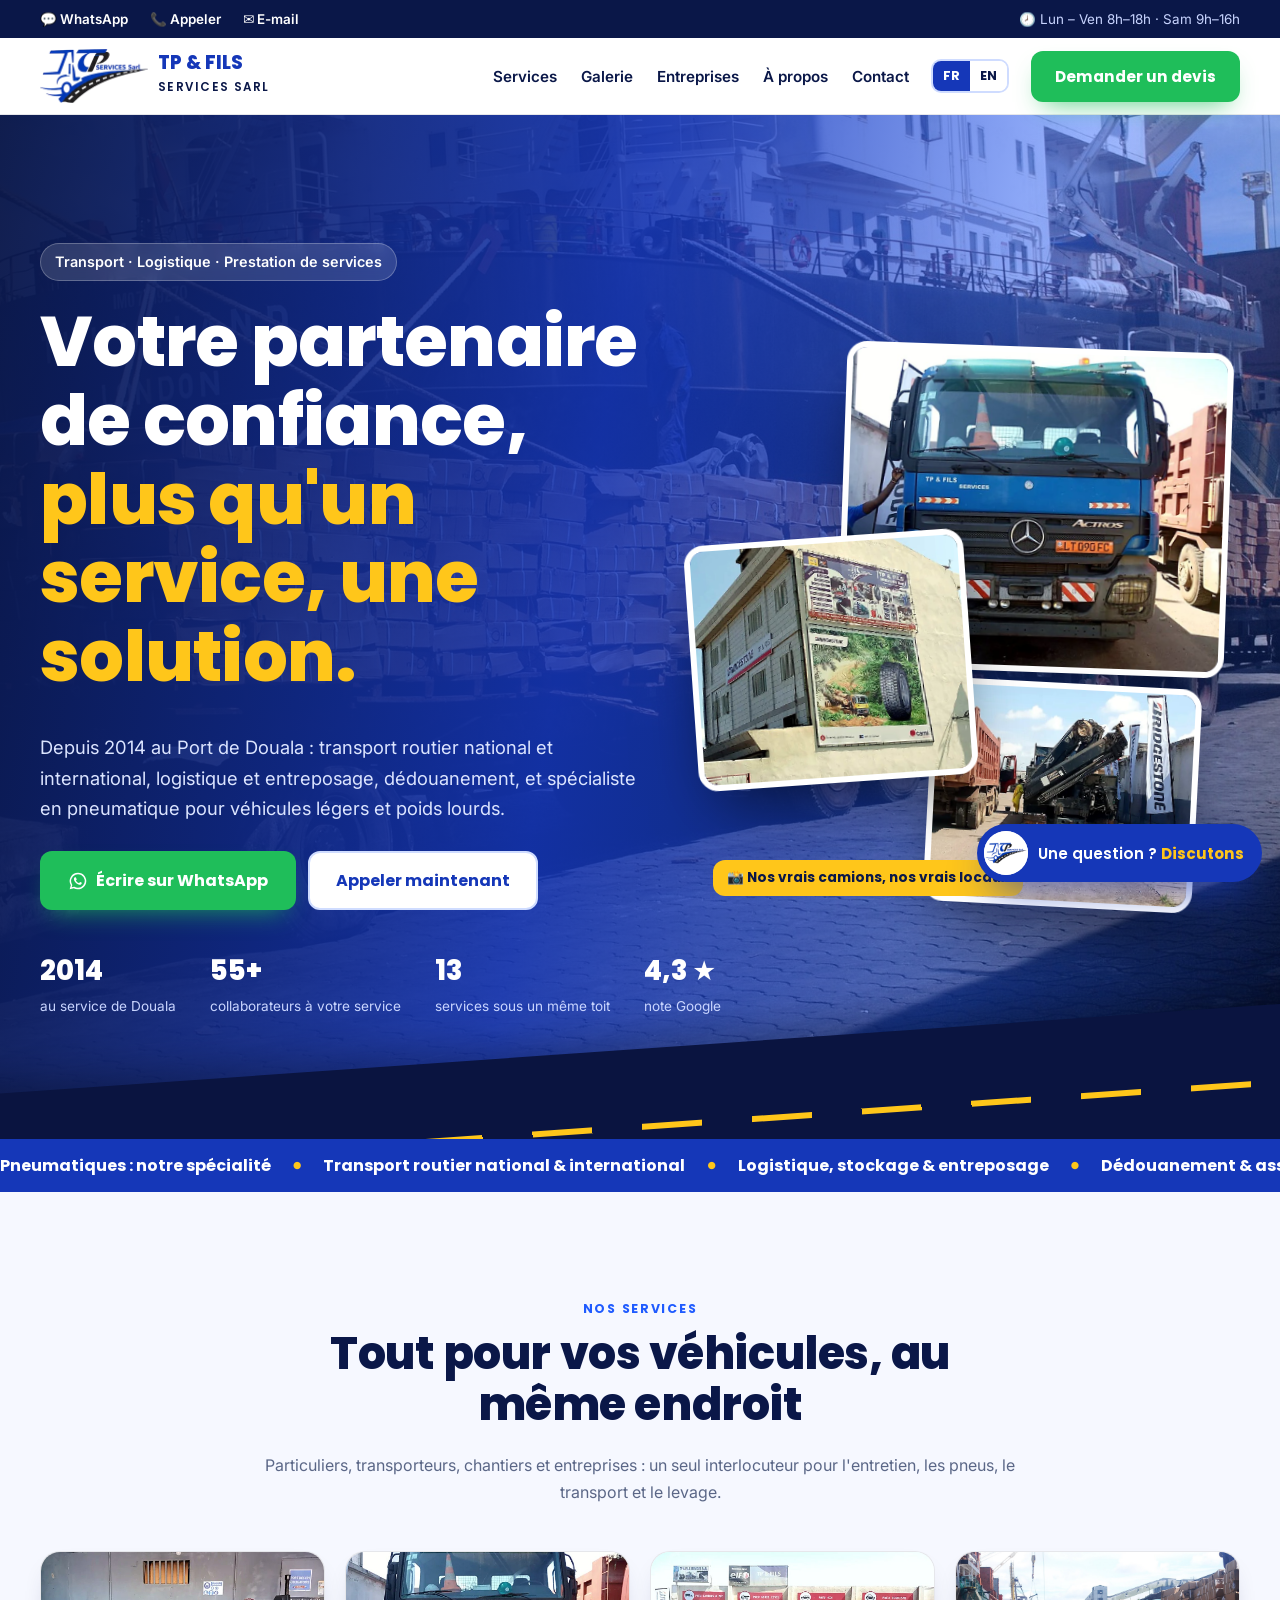
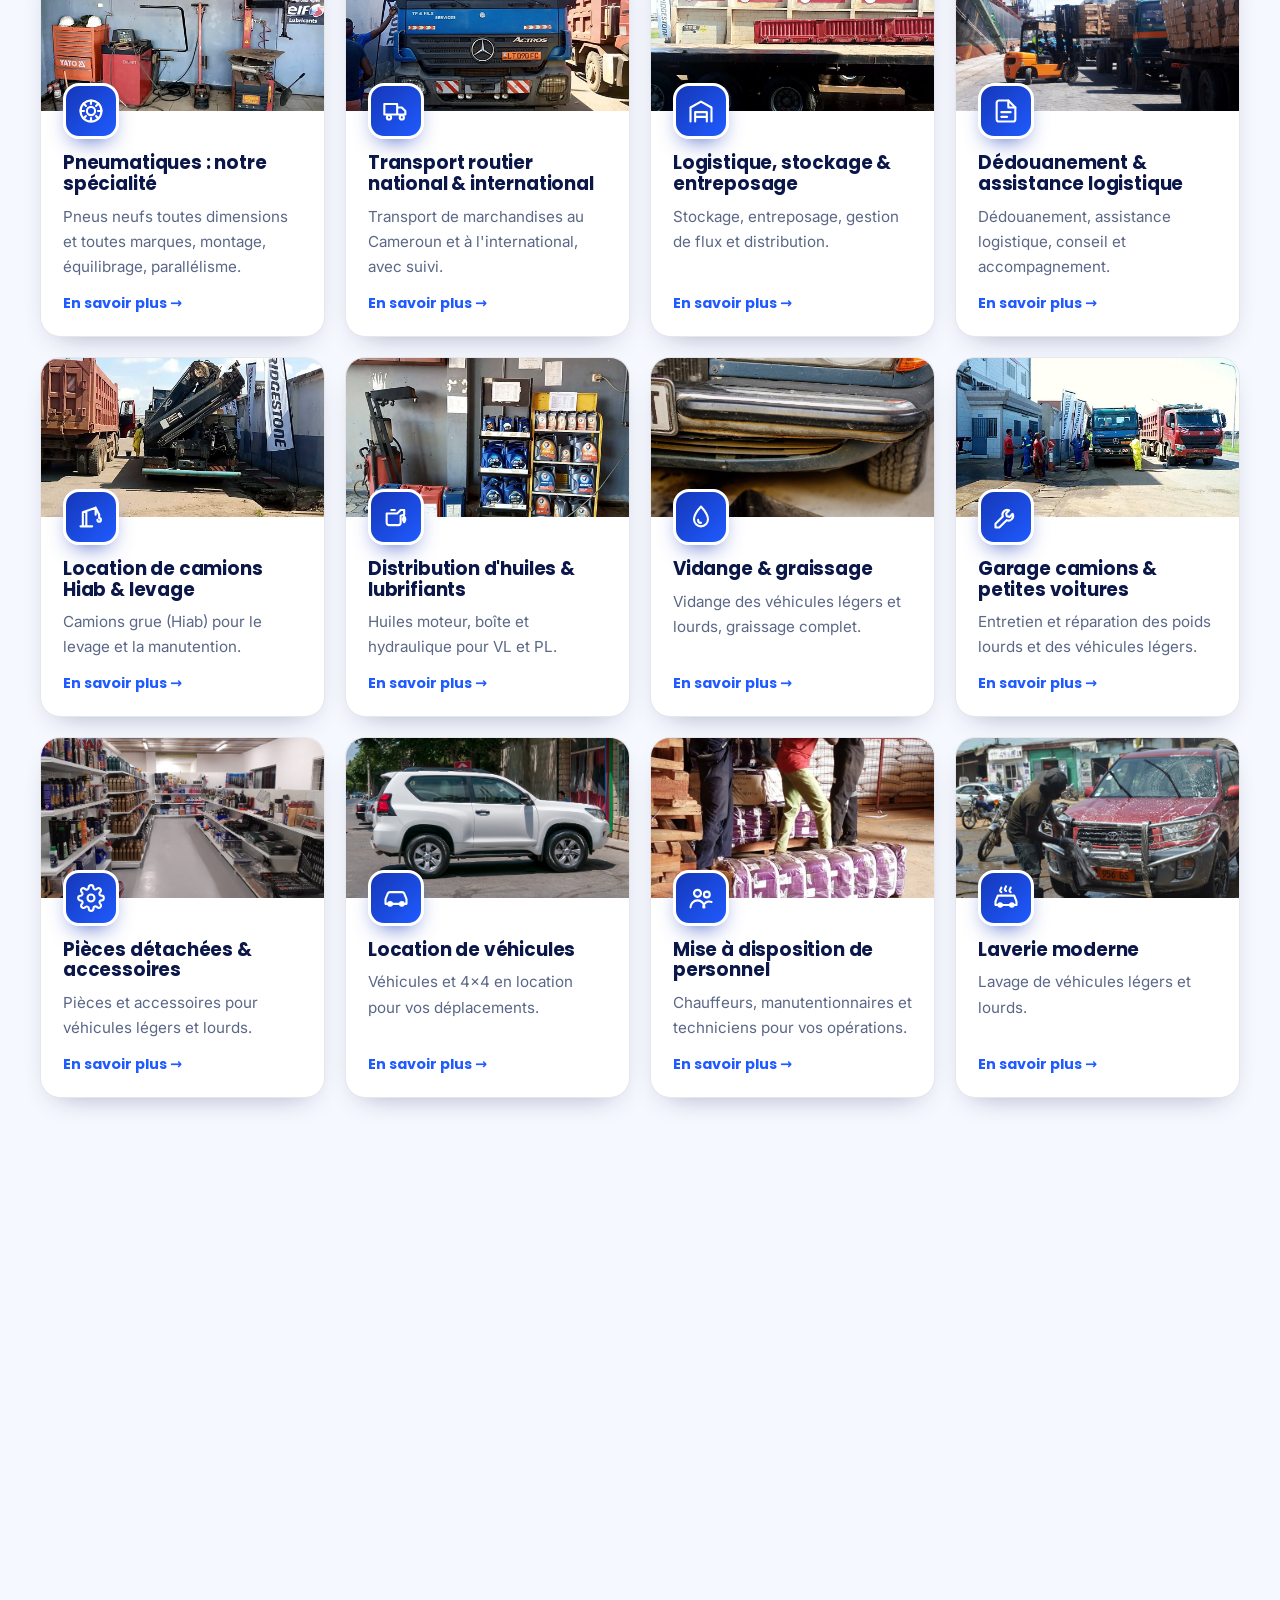
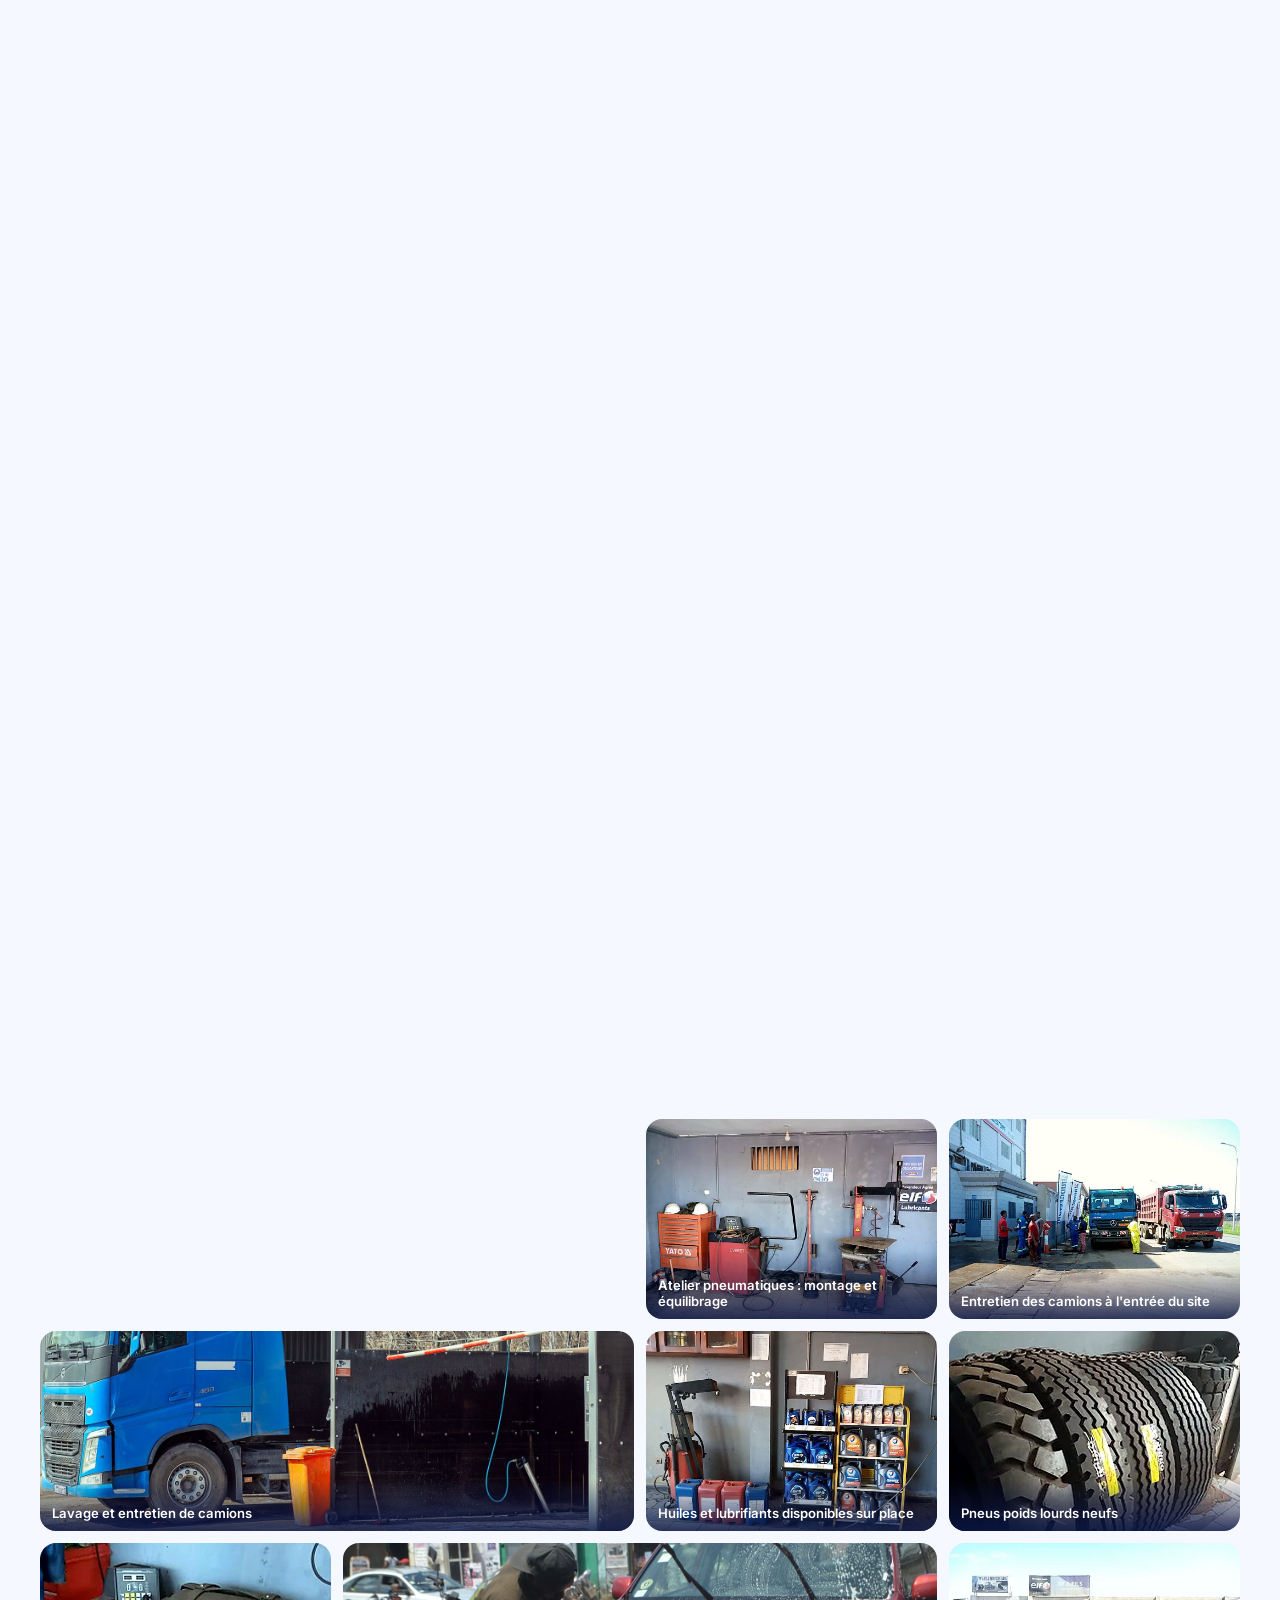
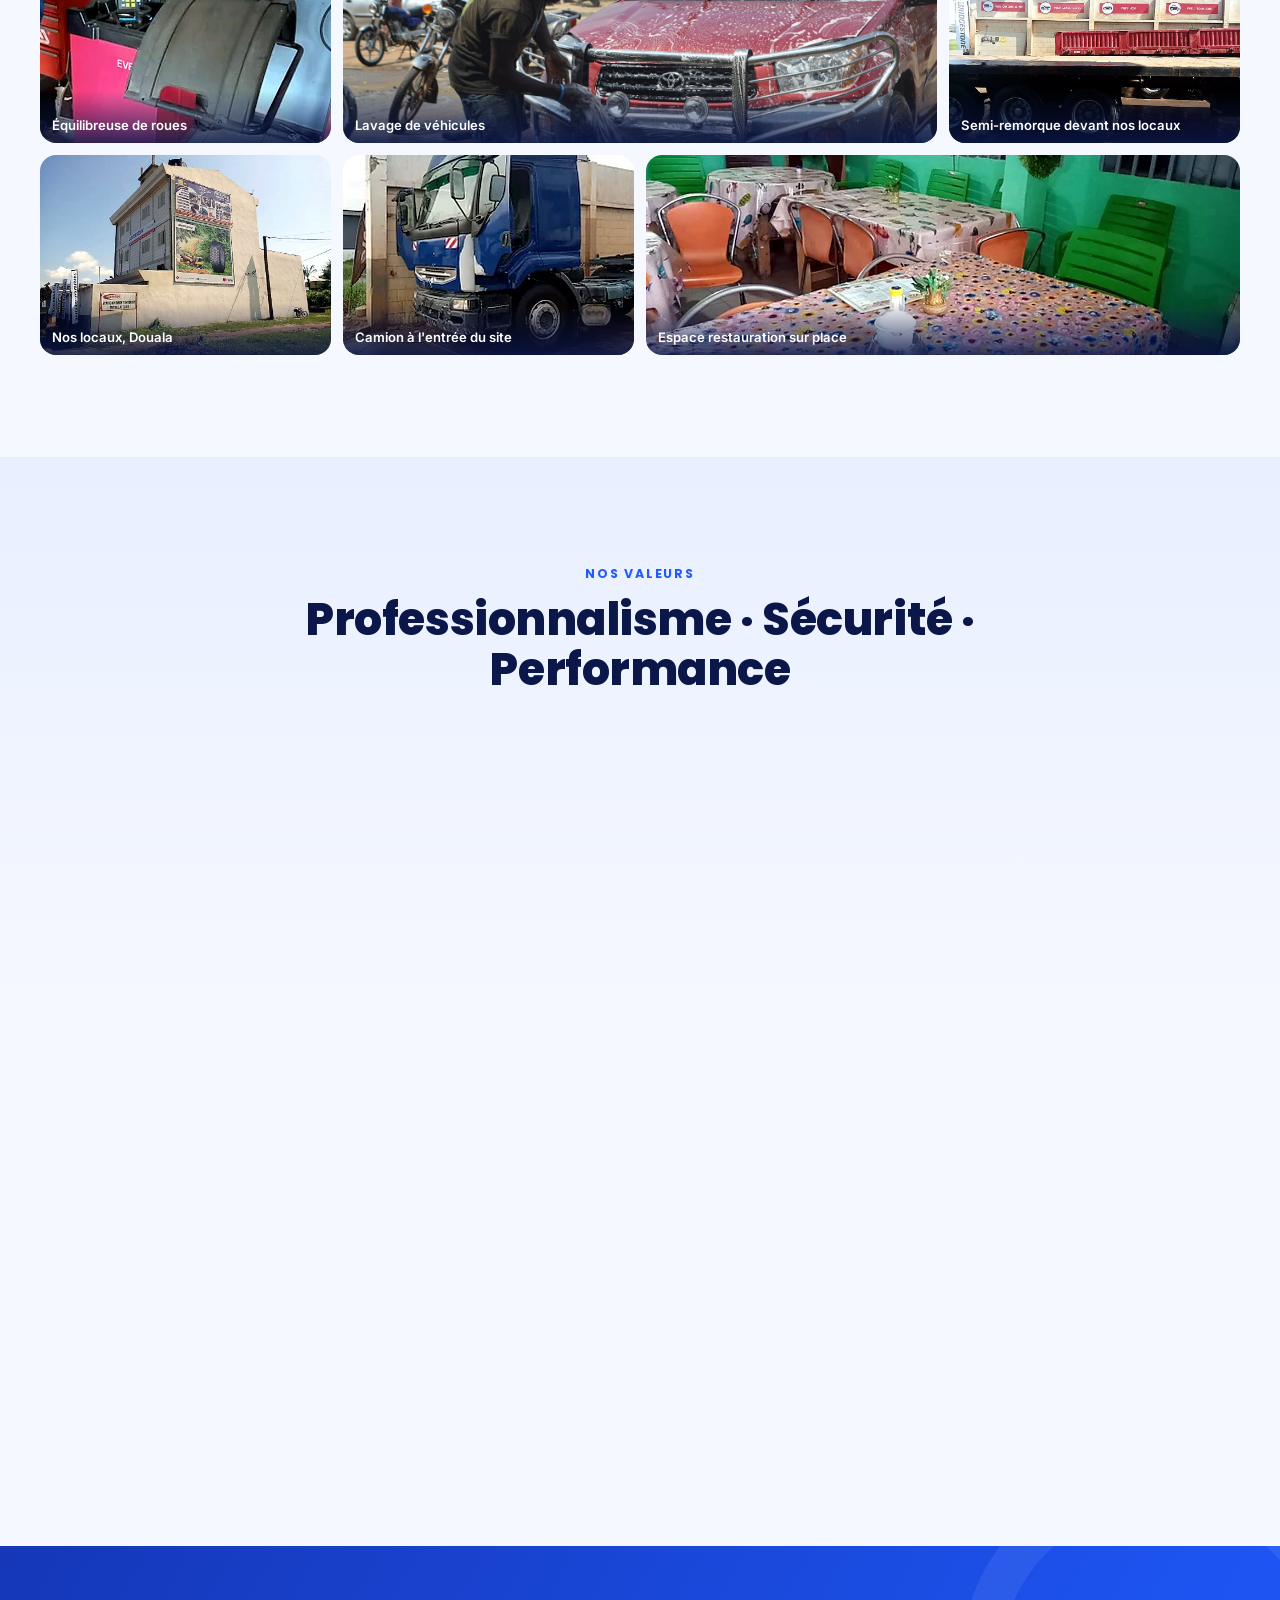
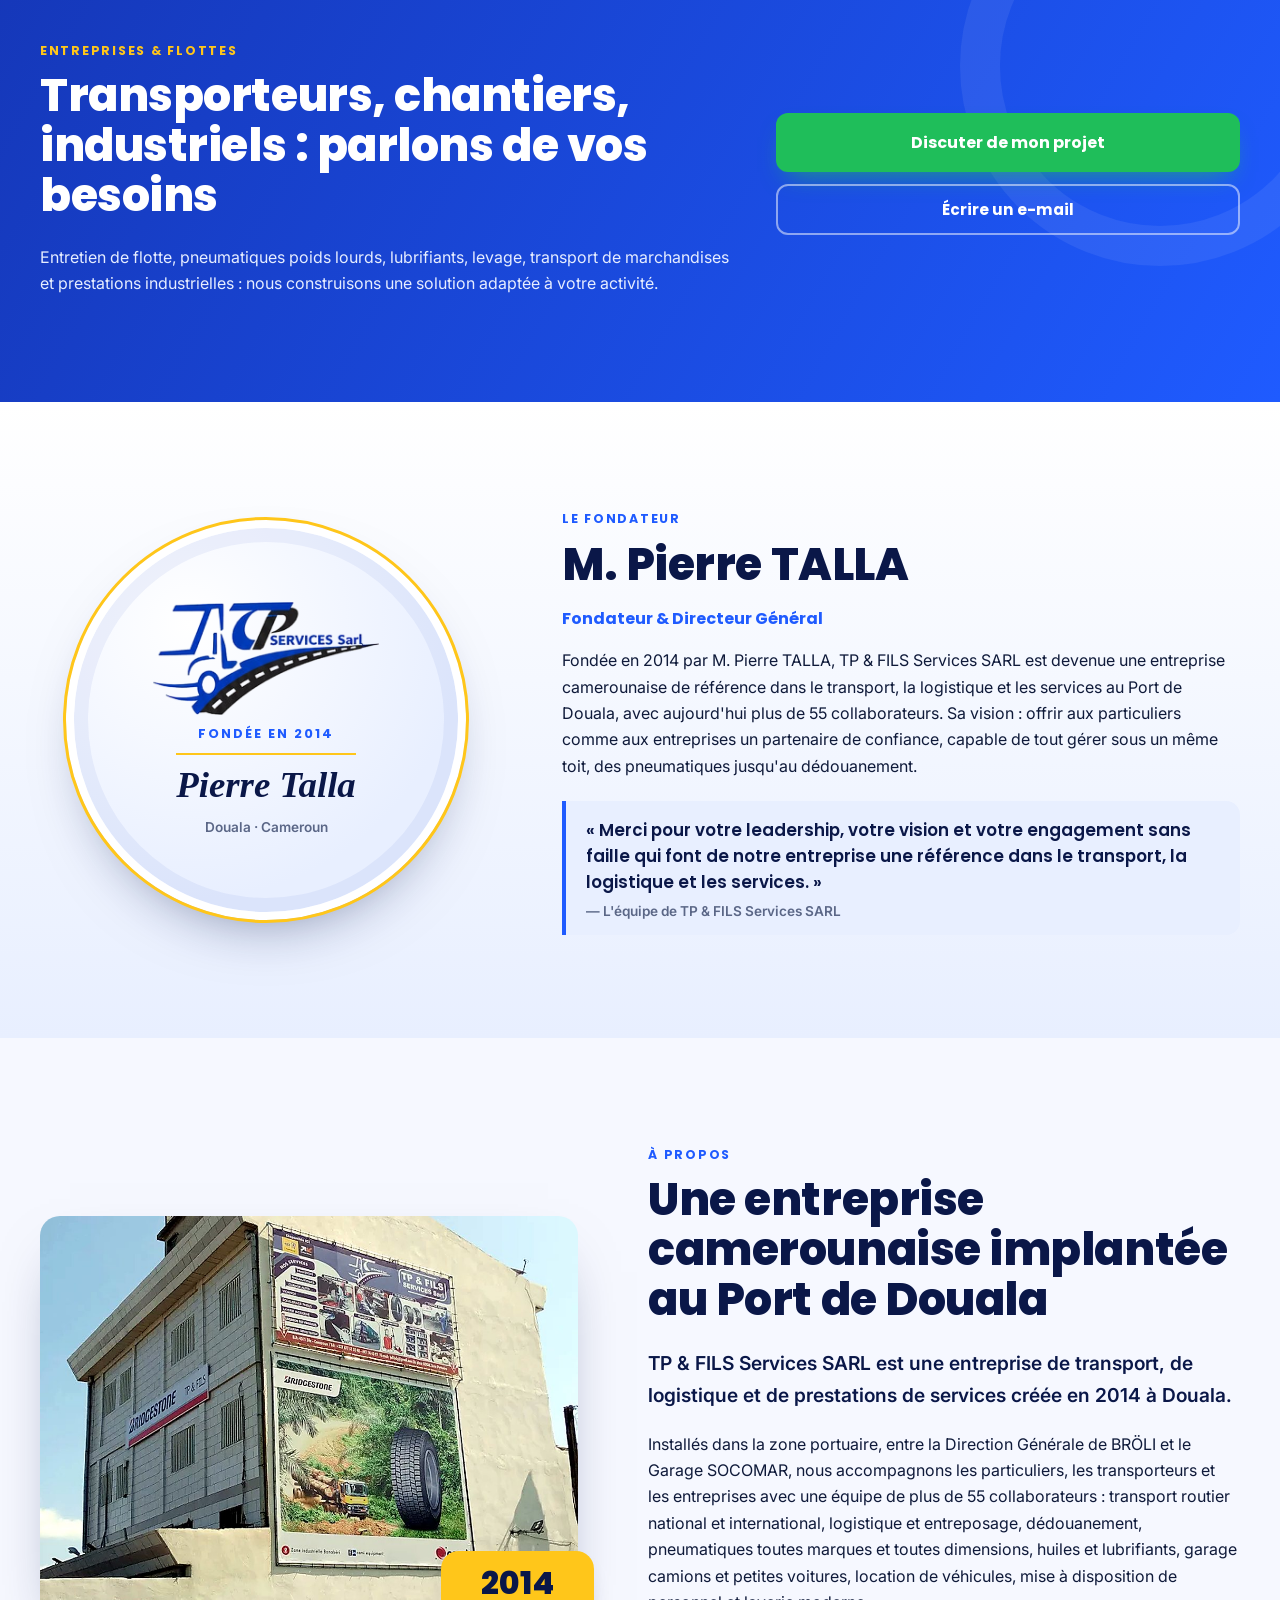
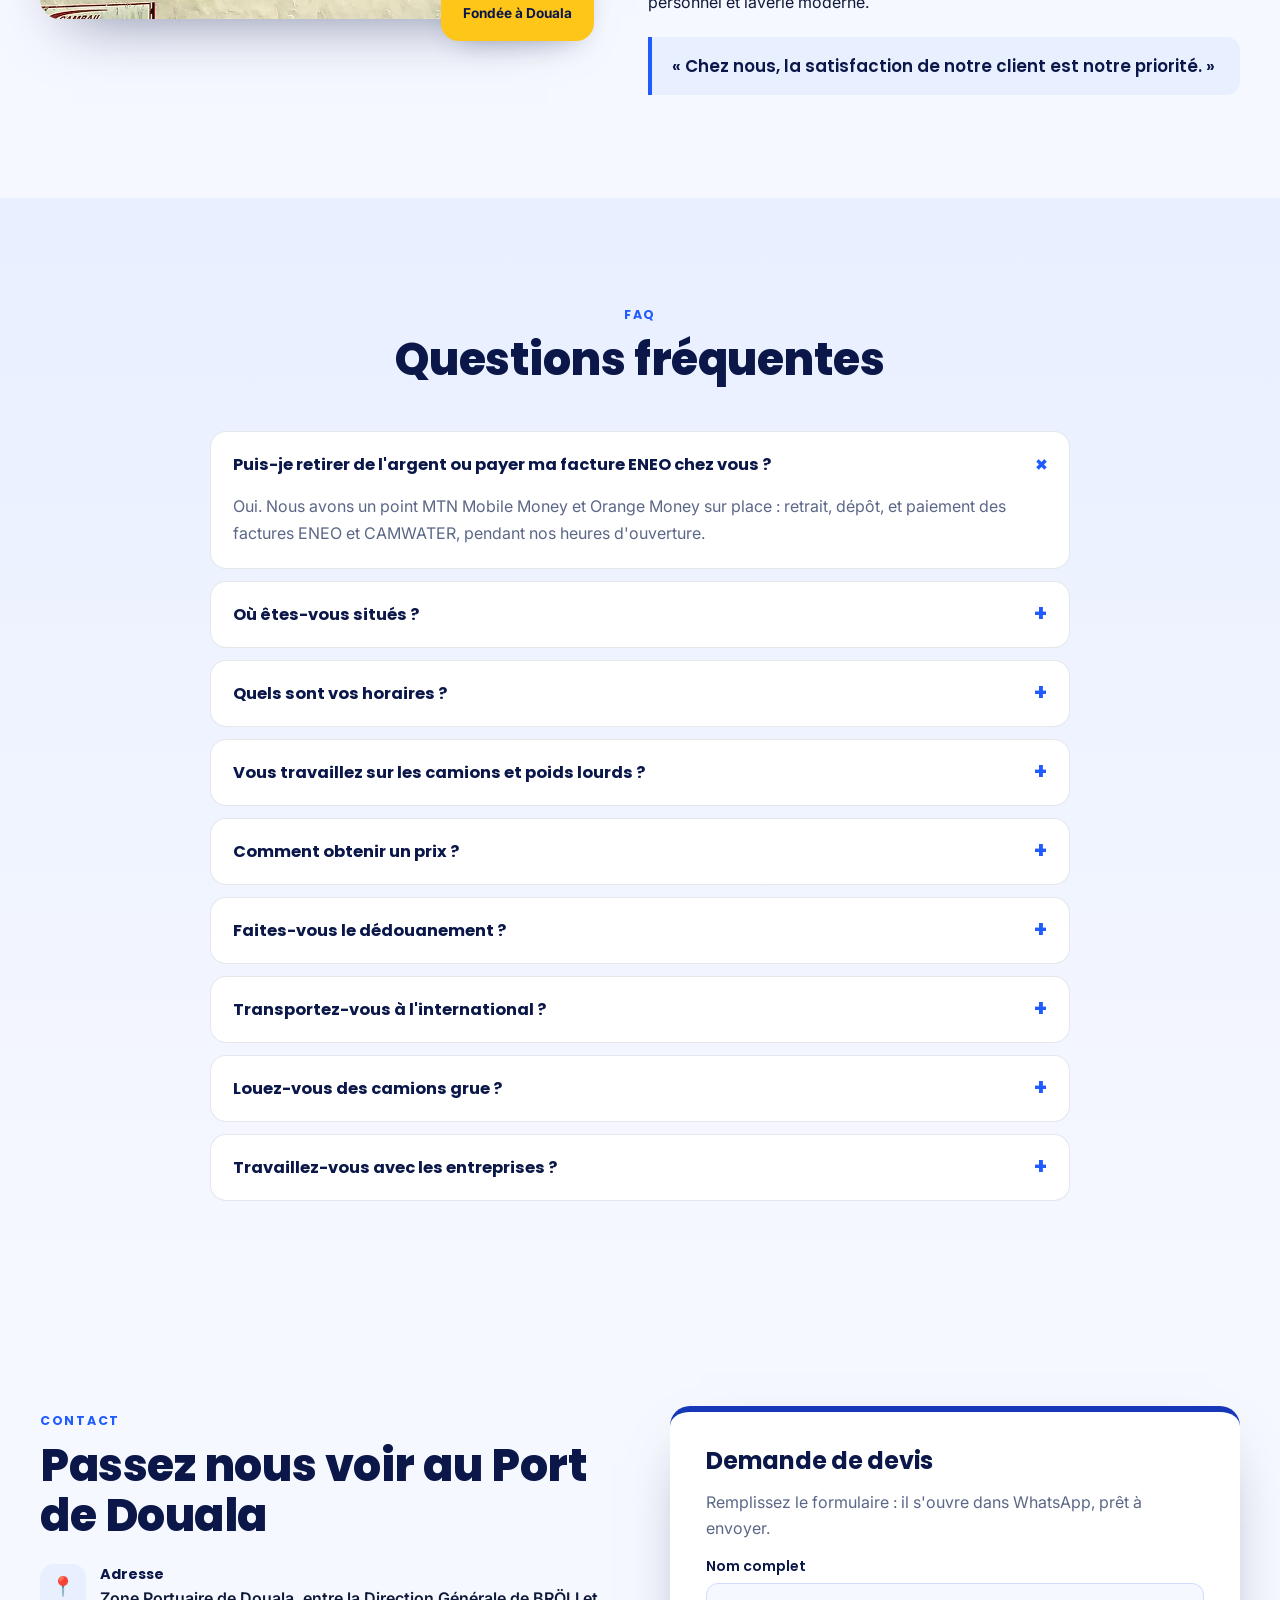
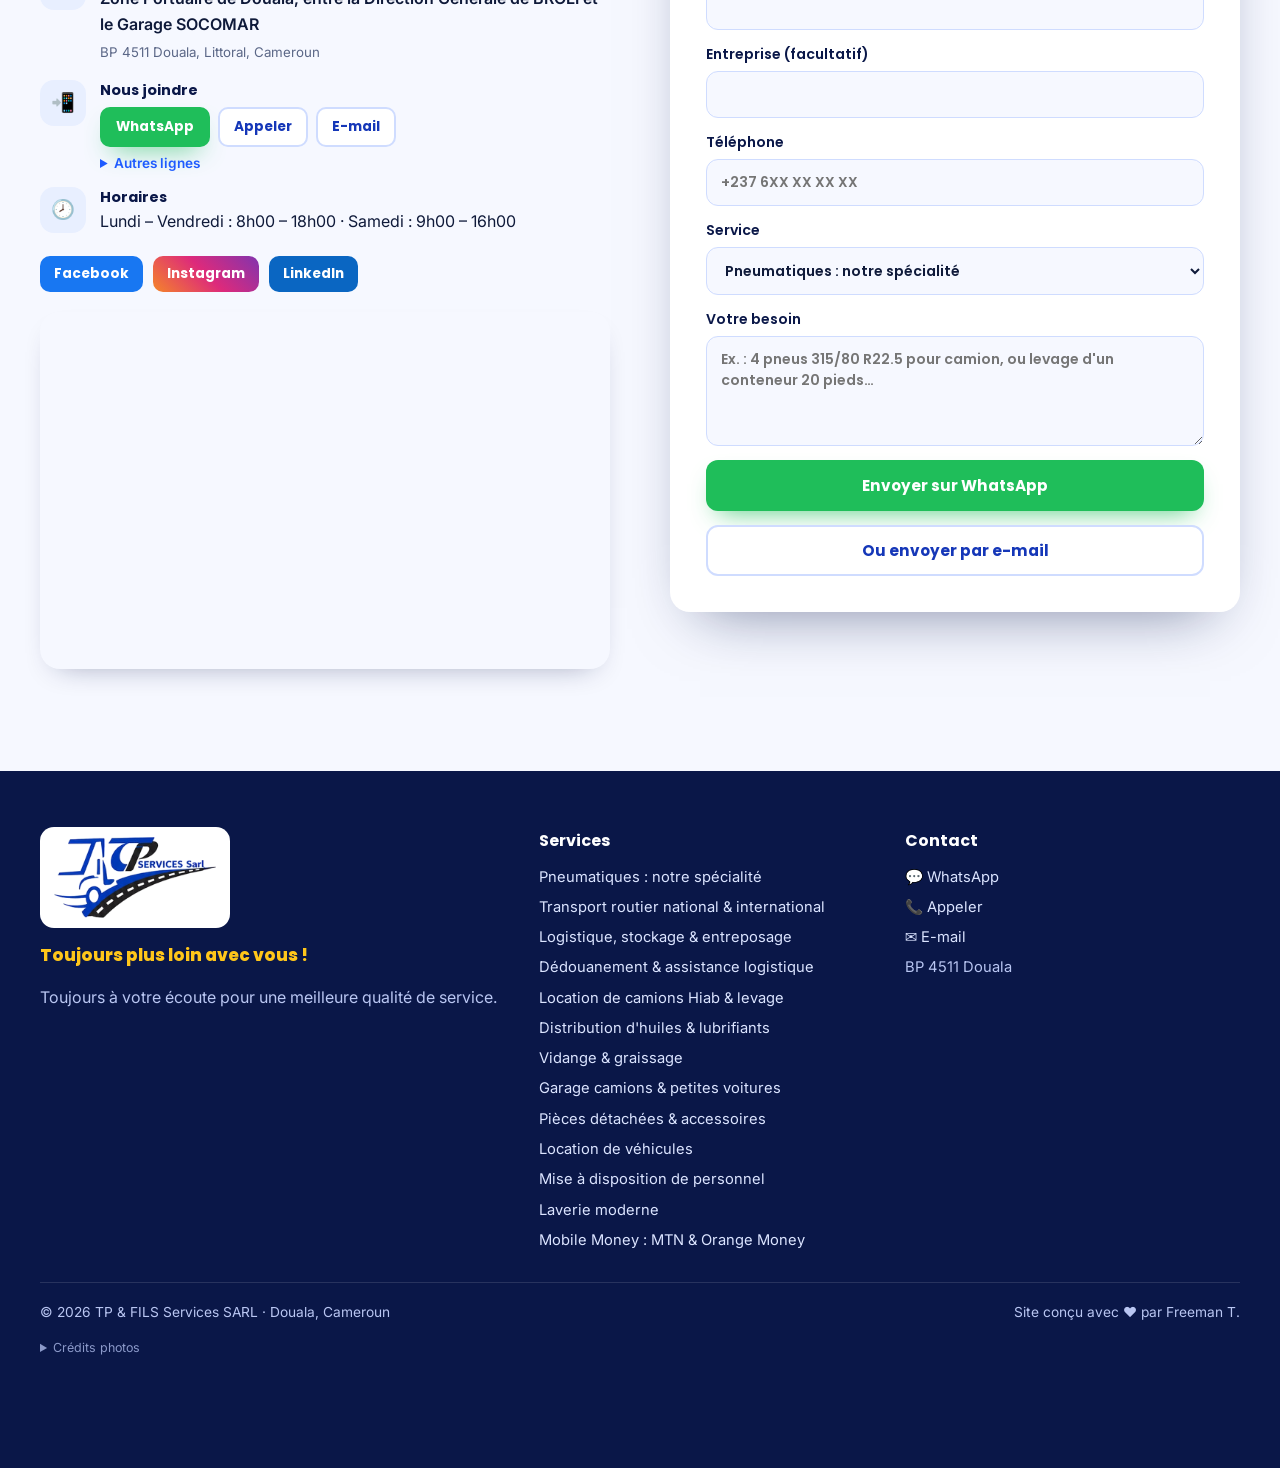
<file: index.html>
<!DOCTYPE html>
<html lang="fr" translate="no" class="notranslate">
<head>
  <meta charset="UTF-8" />
  <meta name="viewport" content="width=device-width, initial-scale=1.0" />
  <title>TP & FILS Services SARL · Pneus, lubrifiants, garage & transport · Port de Douala</title>
  <meta name="description" content="TP & FILS Services SARL, Port de Douala depuis 2014 : transport routier national et international, logistique et entreposage, dédouanement, spécialiste en pneumatique, lubrifiants, garage camions et voitures, location de véhicules et camions Hiab." />
  <link rel="canonical" href="https://tpfils-services.github.io/" />
  <meta name="google-site-verification" content="lkh7P5a7wsV2ppgc9lOLlkrqdVqapkp6UWmi6WJ5YCQ" />
  <!-- Google: company card (no phone or email here, they stay behind the contact buttons) -->
  <script type="application/ld+json">
{
 "@context": "https://schema.org",
 "@type": "AutoRepair",
 "@id": "https://tpfils-services.github.io/#entreprise",
 "name": "TP & FILS Services SARL",
 "url": "https://tpfils-services.github.io/",
 "logo": "https://tpfils-services.github.io/assets/img/logo-tp-services.png",
 "image": "https://tpfils-services.github.io/assets/img/partage-tpfils.jpg",
 "description": "Entreprise camerounaise implantée au Port de Douala depuis 2014 : spécialiste en pneumatique, transport routier national et international, logistique et entreposage, dédouanement, camions Hiab, lubrifiants, garage, point MTN Mobile Money et Orange Money.",
 "foundingDate": "2014",
 "founder": {
  "@type": "Person",
  "name": "Pierre TALLA"
 },
 "address": {
  "@type": "PostalAddress",
  "streetAddress": "Zone Portuaire, Place UDEAC",
  "postOfficeBoxNumber": "4511",
  "addressLocality": "Douala",
  "addressRegion": "Littoral",
  "addressCountry": "CM"
 },
 "areaServed": "Cameroun",
 "numberOfEmployees": {
  "@type": "QuantitativeValue",
  "minValue": 55
 },
 "openingHoursSpecification": [
  {
   "@type": "OpeningHoursSpecification",
   "dayOfWeek": [
    "Monday",
    "Tuesday",
    "Wednesday",
    "Thursday",
    "Friday"
   ],
   "opens": "08:00",
   "closes": "18:00"
  },
  {
   "@type": "OpeningHoursSpecification",
   "dayOfWeek": "Saturday",
   "opens": "09:00",
   "closes": "16:00"
  }
 ],
 "sameAs": [
  "https://www.facebook.com/p/TP-Fils-Services-Sarl-100070817411021/",
  "https://www.instagram.com/tpfils/",
  "https://www.linkedin.com/company/societe-tp-fils-services-sarl/"
 ]
}
  </script>
  <meta name="theme-color" content="#1537b8" />
  <!-- The site has its own FR/EN switch: stop Chrome/Edge from auto-translating it (which made FR look stuck in English). -->
  <meta name="google" content="notranslate" />
  <!-- Link previews (WhatsApp, Facebook, LinkedIn, X): branded image with the company logo -->
  <meta property="og:type" content="website" />
  <meta property="og:site_name" content="TP & FILS Services SARL" />
  <meta property="og:locale" content="fr_FR" />
  <meta property="og:url" content="https://tpfils-services.github.io/" />
  <meta property="og:title" content="TP & FILS Services SARL · Port de Douala" />
  <meta property="og:description" content="Transport routier national et international, logistique, dédouanement et spécialiste en pneumatique au Port de Douala depuis 2014." />
  <meta property="og:image" content="https://tpfils-services.github.io/assets/img/partage-tpfils.jpg" />
  <meta property="og:image:width" content="1200" />
  <meta property="og:image:height" content="630" />
  <meta property="og:image:alt" content="Logo TP & FILS Services SARL" />
  <meta name="twitter:card" content="summary_large_image" />
  <meta name="twitter:image" content="https://tpfils-services.github.io/assets/img/partage-tpfils.jpg" />
  <link rel="icon" href="assets/img/favicon.png" />
  <link rel="preconnect" href="https://fonts.googleapis.com" />
  <link rel="preconnect" href="https://fonts.gstatic.com" crossorigin />
  <link href="https://fonts.googleapis.com/css2?family=Poppins:wght@600;700;800&family=Inter:wght@400;500;600;700&display=swap" rel="stylesheet" />
  <link rel="stylesheet" href="css/styles.css?v=202611081256" />
</head>
<body>
  <!-- top strip: phones, email, hours -->
  <div class="topstrip">
    <div class="wrap topstrip__in">
      <a href="#contact" data-contact="wa" data-i18n="top_wa">💬 WhatsApp</a>
      <a href="#contact" data-contact="call">📞 <span data-i18n="top_call">Appeler</span></a>
      <a href="#contact" data-contact="mail" class="hide-sm">✉️ <span data-i18n="top_mail">E-mail</span></a>
      <span class="hide-xs" id="topHours">🕗 Lun – Ven 8h–18h · Sam 9h–16h</span>
    </div>
  </div>

  <header class="nav" id="nav">
    <div class="wrap nav__in">
      <a class="brand" href="#top" aria-label="TP & FILS Services SARL"><img src="assets/img/logo-tp-services-sm.png" alt="Logo TP & FILS Services SARL" /><span><b>TP & FILS</b><small>Services SARL</small></span></a>
      <nav class="nav__links" id="navLinks">
        <a href="#services" data-i18n="nav_services">Services</a>
        <a href="#galerie" data-i18n="nav_gallery">Galerie</a>
        <a href="#entreprises" data-i18n="nav_biz">Entreprises</a>
        <a href="#fondateur" data-i18n="nav_about">À propos</a>
        <a href="#contact" data-i18n="nav_contact">Contact</a>
      </nav>
      <div class="lang" role="group" aria-label="Langue / Language">
        <button data-lang="fr" class="is-on">FR</button><button data-lang="en">EN</button>
      </div>
      <a class="btn btn--wa nav__cta" id="navWa" href="#contact" data-contact="wa" data-i18n="cta_quote">Demander un devis</a>
      <button class="nav__toggle" id="navToggle" aria-label="Menu"><span></span><span></span></button>
    </div>
  </header>

  <main id="top">
    <!-- HERO -->
    <section class="hero">
      <div class="hero__bg"></div>
      <div class="hero__road" aria-hidden="true"><i></i></div>
      <div class="hero__collage" aria-hidden="true">
        <figure class="hc hc--1"><img src="assets/img/camion-actros.jpg" alt="" /></figure>
        <figure class="hc hc--2"><img src="assets/img/siege-panneaux.jpg" alt="" /></figure>
        <figure class="hc hc--3"><img src="assets/img/camion-grue.jpg" alt="" /></figure>
        <span class="hc__tag">📸 <b data-i18n="hero_real">Nos vrais camions, nos vrais locaux</b></span>
      </div>
      <div class="wrap hero__in">
        <p class="pill" data-i18n="hero_pill">Transport · Logistique · Prestation de services</p>
        <h1 data-i18n-html="hero_title">Votre partenaire de confiance,<br /><span>plus qu'un service, une solution.</span></h1>
        <p class="lead" data-i18n="hero_lead">Depuis 2014 au Port de Douala : transport routier national et international, logistique et entreposage, dédouanement, et spécialiste en pneumatique pour véhicules légers et poids lourds.</p>
        <div class="hero__ctas">
          <a class="btn btn--wa btn--lg" id="heroWa" href="#contact" data-contact="wa"><svg viewBox="0 0 24 24" aria-hidden="true"><path fill="currentColor" d="M12 2a10 10 0 0 0-8.6 15.1L2 22l5-1.3A10 10 0 1 0 12 2zm0 18.2c-1.5 0-3-.4-4.3-1.2l-.3-.2-3 .8.8-2.9-.2-.3A8.2 8.2 0 1 1 12 20.2zm4.5-6.1c-.2-.1-1.5-.7-1.7-.8-.2-.1-.4-.1-.6.1-.2.2-.7.8-.8 1-.1.2-.3.2-.5.1a6.7 6.7 0 0 1-3.3-2.9c-.3-.4.3-.4.8-1.4.1-.2 0-.3 0-.4l-.8-1.8c-.2-.5-.4-.4-.6-.4h-.5c-.2 0-.4.1-.6.3-.2.2-.8.8-.8 2s.8 2.3.9 2.5c.1.2 1.6 2.5 3.9 3.5 1.5.6 2 .7 2.7.6.4-.1 1.5-.6 1.7-1.2.2-.6.2-1.1.1-1.2l-.5-.3z"/></svg><span data-i18n="cta_wa">Écrire sur WhatsApp</span></a>
          <a class="btn btn--light btn--lg" href="#contact" data-contact="call" data-i18n="cta_call">Appeler maintenant</a>
        </div>
        <ul class="hero__stats">
          <li><b>2014</b><span data-i18n="stat_year">au service de Douala</span></li>
          <li><b>55+</b><span data-i18n="stat_team">collaborateurs à votre service</span></li>
          <li><b id="svcCount">12</b><span data-i18n="stat_services">services sous un même toit</span></li>
          <li><b>4,3 ★</b><span data-i18n="stat_rating">note Google</span></li>
        </ul>
      </div>
    </section>

    <!-- SERVICE TICKER -->
    <div class="ticker" aria-hidden="true"><div class="ticker__track" id="ticker"></div></div>

    <!-- SERVICES -->
    <section class="section" id="services">
      <div class="wrap">
        <div class="head"><p class="kicker" data-i18n="svc_kicker">Nos services</p><h2 data-i18n="svc_title">Tout pour vos véhicules, au même endroit</h2><p data-i18n="svc_sub">Particuliers, transporteurs, chantiers et entreprises : un seul interlocuteur pour l'entretien, les pneus, le transport et le levage.</p></div>
        <div class="grid" id="serviceGrid"></div>
      </div>
    </section>

    <!-- FEATURE: HIAB + TRANSPORT -->
    <section class="feature">
      <div class="feature__img"><img src="assets/img/camions-entree.jpg" alt="Camions TP & FILS à l'entrée du site" loading="lazy" /></div>
      <div class="feature__copy">
        <p class="kicker kicker--light" data-i18n="feat_kicker">Transport & logistique</p>
        <h2 data-i18n="feat_title">Pour un monde sans frontières</h2>
        <p data-i18n="feat_body">Du port de Douala jusqu'à destination, au Cameroun comme à l'international : nous transportons, stockons, dédouanons et livrons vos marchandises. Et pour vos charges lourdes, nos camions grue Hiab lèvent et chargent.</p>
        <ul class="ticks">
          <li data-i18n="feat_li1">Transport routier national & international</li>
          <li data-i18n="feat_li2">Suivi de vos chargements en temps réel</li>
          <li data-i18n="feat_li3">Stockage, entreposage & distribution</li>
          <li data-i18n="feat_li4">Dédouanement & camions grue Hiab</li>
        </ul>
        <a class="btn btn--wa" id="featWa" href="#contact" data-contact="wa" data-i18n="feat_cta">Organiser un transport</a>
      </div>
    </section>

    <!-- GALLERY: real photos -->
    <section class="section" id="galerie">
      <div class="wrap">
        <div class="head"><p class="kicker" data-i18n="gal_kicker">Nos installations</p><h2 data-i18n="gal_title">Sur le terrain, au Port de Douala</h2><p data-i18n="gal_sub">Nos camions, notre atelier pneumatiques, nos lubrifiants et nos locaux : ce que vous trouverez en venant chez nous.</p></div>
        <div class="gallery" id="gallery"></div>
      </div>
    </section>

    <!-- WHY US -->
    <section class="section section--tint" id="pourquoi">
      <div class="wrap">
        <div class="head"><p class="kicker" data-i18n="why_kicker">Nos valeurs</p><h2 data-i18n="why_title">Professionnalisme · Sécurité · Performance</h2></div>
        <div class="why" id="whyGrid"></div>
      </div>
    </section>

    <!-- HOW IT WORKS -->
    <section class="section">
      <div class="wrap">
        <div class="head"><p class="kicker" data-i18n="how_kicker">Simple et rapide</p><h2 data-i18n="how_title">Comment ça marche</h2></div>
        <ol class="steps">
          <li><b data-i18n="how1_t">Contactez-nous</b><span data-i18n="how1_d">WhatsApp, appel ou visite à la zone portuaire.</span></li>
          <li><b data-i18n="how2_t">Diagnostic & devis</b><span data-i18n="how2_d">On écoute votre besoin et on vous propose un prix clair.</span></li>
          <li><b data-i18n="how3_t">Intervention</b><span data-i18n="how3_d">Nos équipes s'occupent de votre véhicule ou de votre chargement.</span></li>
          <li><b data-i18n="how4_t">Satisfaction</b><span data-i18n="how4_d">Votre satisfaction est notre priorité. On reste à votre écoute.</span></li>
        </ol>
      </div>
    </section>

    <!-- FOR BUSINESSES -->
    <section class="biz" id="entreprises">
      <div class="wrap biz__in">
        <div>
          <p class="kicker kicker--light" data-i18n="biz_kicker">Entreprises & flottes</p>
          <h2 data-i18n="biz_title">Transporteurs, chantiers, industriels : parlons de vos besoins</h2>
          <p data-i18n="biz_body">Entretien de flotte, pneumatiques poids lourds, lubrifiants, levage, transport de marchandises et prestations industrielles : nous construisons une solution adaptée à votre activité.</p>
        </div>
        <div class="biz__cta">
          <a class="btn btn--wa btn--lg" id="bizWa" href="#contact" data-contact="wa" data-i18n="biz_cta">Discuter de mon projet</a>
          <a class="btn btn--ghost-light" href="#contact" data-contact="mail" data-subject="Demande entreprise" data-i18n="biz_mail">Écrire un e-mail</a>
        </div>
      </div>
    </section>

    <!-- FOUNDER -->
    <section class="section founder" id="fondateur">
      <div class="wrap founder__in">
        <div class="founder__emblem" aria-hidden="true">
          <div class="founder__ring">
            <img src="assets/img/logo-tp-services.png" alt="" />
            <span class="founder__since" data-i18n="founder_since">Fondée en 2014</span>
            <span class="founder__sig">Pierre Talla</span>
            <span class="founder__place">Douala · Cameroun</span>
          </div>
        </div>
        <div>
          <p class="kicker" data-i18n="founder_kicker">Le fondateur</p>
          <h2>M. Pierre TALLA</h2>
          <p class="founder__role" id="founderRole"></p>
          <p id="founderText"></p>
          <blockquote><span id="founderQuote"></span><cite id="founderBy"></cite></blockquote>
        </div>
      </div>
    </section>

    <!-- ABOUT -->
    <section class="section" id="apropos">
      <div class="wrap about">
        <div class="about__img">
          <img src="assets/img/siege-panneaux.jpg" alt="Siège de TP & FILS Services SARL, zone portuaire de Douala" loading="lazy" />
          <div class="about__badge"><b>2014</b><span data-i18n="about_badge">Fondée à Douala</span></div>
        </div>
        <div>
          <p class="kicker" data-i18n="about_kicker">À propos</p>
          <h2 data-i18n="about_title">Une entreprise camerounaise implantée au Port de Douala</h2>
          <p class="big" data-i18n="about_p1">TP & FILS Services SARL est une entreprise de transport, de logistique et de prestations de services créée en 2014 à Douala.</p>
          <p data-i18n="about_p2">Installés dans la zone portuaire, entre la Direction Générale de BRÖLI et le Garage SOCOMAR, nous accompagnons les particuliers, les transporteurs et les entreprises avec une équipe de plus de 55 collaborateurs : transport routier national et international, logistique et entreposage, dédouanement, pneumatiques toutes marques et toutes dimensions, huiles et lubrifiants, garage camions et petites voitures, location de véhicules, mise à disposition de personnel et laverie moderne.</p>
          <blockquote data-i18n="about_quote">« Chez nous, la satisfaction de notre client est notre priorité. »</blockquote>
        </div>
      </div>
    </section>

    <!-- FAQ -->
    <section class="section section--tint" id="faq">
      <div class="wrap">
        <div class="head"><p class="kicker">FAQ</p><h2 data-i18n="faq_title">Questions fréquentes</h2></div>
        <div class="faq" id="faqList"></div>
      </div>
    </section>

    <!-- CONTACT -->
    <section class="section" id="contact">
      <div class="wrap contact">
        <div>
          <p class="kicker" data-i18n="contact_kicker">Contact</p>
          <h2 data-i18n="contact_title">Passez nous voir au Port de Douala</h2>
          <ul class="clist">
            <li><span>📍</span><div><b data-i18n="c_addr">Adresse</b><a id="cAddr" target="_blank" rel="noopener"></a><small>BP 4511 Douala, Littoral, Cameroun</small></div></li>
            <li><span>📲</span><div><b data-i18n="c_reach">Nous joindre</b>
              <div class="cbtns">
                <button class="btn btn--wa btn--sm" data-contact="wa" data-i18n="c_wa">WhatsApp</button>
                <button class="btn btn--light btn--sm" data-contact="call" data-i18n="c_call">Appeler</button>
                <button class="btn btn--light btn--sm" data-contact="mail" data-i18n="c_mail">E-mail</button>
              </div>
              <details class="lines"><summary data-i18n="c_lines">Autres lignes</summary><div class="cbtns">
                <button class="btn btn--light btn--sm" data-contact="call" data-line="1"><span data-i18n="c_line">Ligne</span> 2</button>
                <button class="btn btn--light btn--sm" data-contact="call" data-line="2"><span data-i18n="c_line">Ligne</span> 3</button>
                <button class="btn btn--light btn--sm" data-contact="call" data-line="3"><span data-i18n="c_line">Ligne</span> 4</button>
              </div></details>
            </div></li>
            <li><span>🕗</span><div><b data-i18n="c_hours">Horaires</b><span id="cHours"></span></div></li>
          </ul>
          <div class="socials" id="socials"></div>
          <div class="map"><iframe title="Carte TP & FILS Services SARL" loading="lazy" referrerpolicy="no-referrer-when-downgrade" src="https://www.google.com/maps?q=TP%20%26%20FILS%20Services%20SARL%2C%20Douala&output=embed"></iframe></div>
        </div>
        <form class="form" id="quoteForm">
          <h3 data-i18n="form_title">Demande de devis</h3>
          <p class="muted" data-i18n="form_sub">Remplissez le formulaire : il s'ouvre dans WhatsApp, prêt à envoyer.</p>
          <label><span data-i18n="f_name">Nom complet</span><input name="name" required autocomplete="name" /></label>
          <label><span data-i18n="f_company">Entreprise (facultatif)</span><input name="company" autocomplete="organization" /></label>
          <label><span data-i18n="f_phone">Téléphone</span><input name="phone" type="tel" required autocomplete="tel" placeholder="+237 6XX XX XX XX" /></label>
          <label><span data-i18n="f_service">Service</span><select name="service" id="fService"></select></label>
          <label><span data-i18n="f_msg">Votre besoin</span><textarea name="msg" rows="4" required data-i18n-ph="f_msg_ph" placeholder="Ex. : 4 pneus 315/80 R22.5 pour camion, ou levage d'un conteneur 20 pieds…"></textarea></label>
          <button class="btn btn--wa btn--block" type="submit" data-i18n="f_send">Envoyer sur WhatsApp</button>
          <button class="btn btn--light btn--block" type="button" id="sendMail" data-i18n="f_mail">Ou envoyer par e-mail</button>
        </form>
      </div>
    </section>
  </main>

  <footer class="footer">
    <div class="wrap footer__in">
      <div class="footer__brand"><img src="assets/img/logo-tp-services-sm.png" alt="TP & FILS Services SARL" /><p class="footer__motto" data-i18n="f_motto">Toujours plus loin avec vous !</p><p data-i18n="f_slogan">Toujours à votre écoute pour une meilleure qualité de service.</p></div>
      <div><b data-i18n="f_services">Services</b><ul id="footServices"></ul></div>
      <div><b>Contact</b><ul><li><a href="#contact" data-contact="wa">💬 WhatsApp</a></li><li><a href="#contact" data-contact="call">📞 <span data-i18n="c_call">Appeler</span></a></li><li><a href="#contact" data-contact="mail">✉️ <span data-i18n="c_mail">E-mail</span></a></li><li>BP 4511 Douala</li></ul></div>
    </div>
    <div class="wrap footer__bottom">
      <span id="copyLine">© <span id="year">2026</span> TP & FILS Services SARL · Douala, Cameroun</span>
      <span data-i18n="f_made">Site conçu avec ❤️ par Freeman T.</span>
    </div>
    <details class="wrap credits"><summary data-i18n="f_credits">Crédits photos</summary><ul id="creditList"></ul></details>
  </footer>

  <dialog class="lightbox" id="lightbox"><button class="modal__x" data-close-lb aria-label="Fermer">×</button><img id="lbImg" alt="" /><p id="lbCap"></p></dialog>
  <dialog class="modal" id="svcModal"><div class="modal__in" id="svcBody"></div></dialog>
  <div class="assistant" id="assistant"></div>
  <script src="js/track.js?v=202611081256"></script>
  <script type="module" src="js/main.js?v=202611081256"></script>
</body>
</html>
</file>
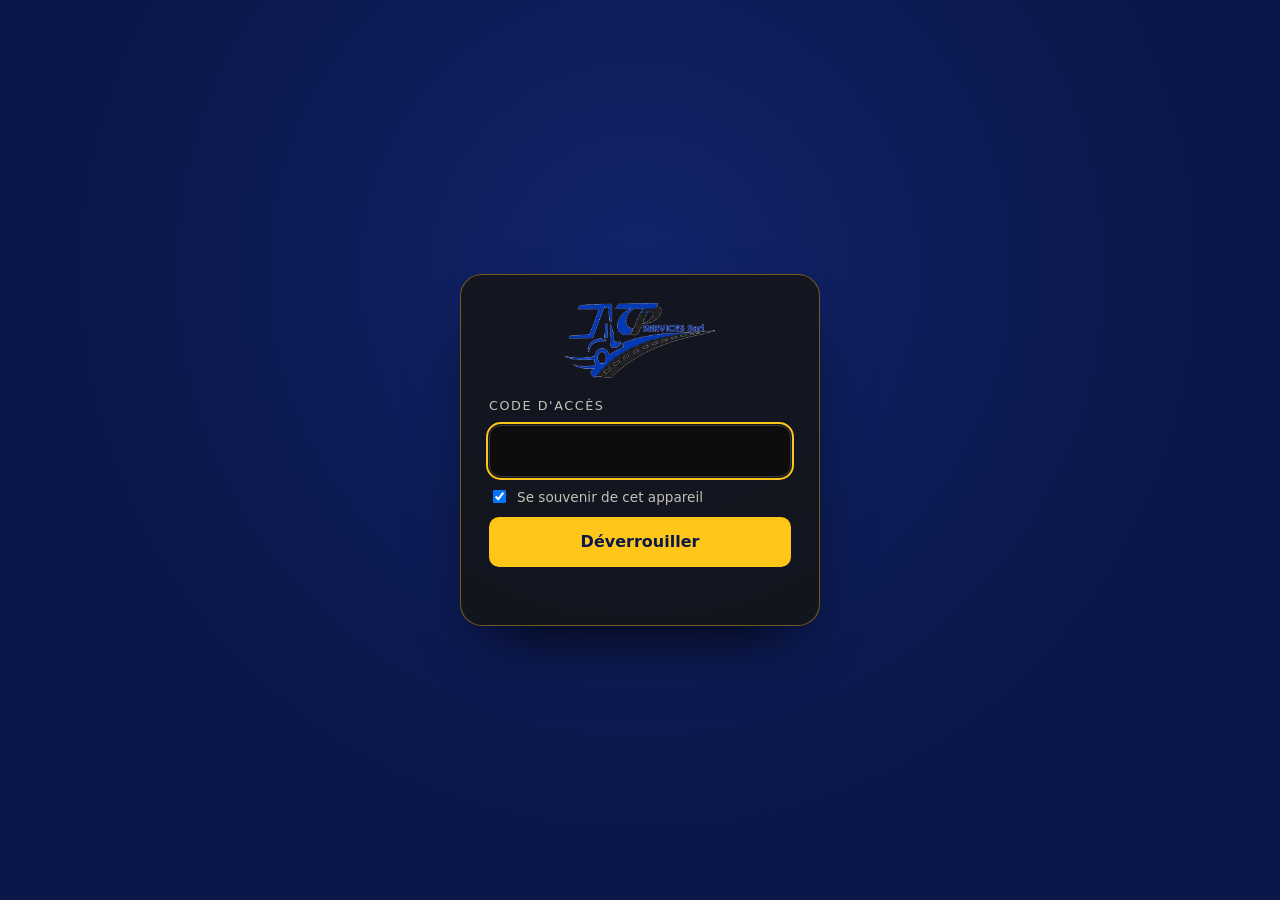
<file: pit/index.html>
<!DOCTYPE html>
<html lang="fr">
<head>
  <meta charset="UTF-8" />
  <meta name="viewport" content="width=device-width, initial-scale=1.0" />
  <meta name="robots" content="noindex, nofollow, noarchive" />
  <meta name="referrer" content="no-referrer" />
  <meta http-equiv="Content-Security-Policy" content="default-src 'none'; script-src 'self'; style-src 'self' 'unsafe-inline'; img-src 'self' data:; connect-src https://script.google.com https://script.googleusercontent.com; base-uri 'none'; form-action 'none'" />
  <title>TP & FILS</title>
  <link rel="icon" href="../assets/img/favicon.png" />
  <link rel="stylesheet" href="pit.css?v=202611081256" />
  <style>
    :root { --brand: #1537b8; --brand-ink: #ffffff; --brand-dark: #ffc61a; --brand-ink-dark: #0a1748;
      --lock-accent: #ffc61a; --lock-accent-ink: #0a1748; --lock-glow: #12236b; }
    .lock { background: radial-gradient(circle at 50% 30%, var(--lock-glow), #0a1748 62%); }
  </style>
</head>
<body>
  <main class="lock" id="lock">
    <form class="lock__card" id="lockForm" autocomplete="on">
      <img class="lock__logo" src="../assets/img/logo-tp-services.png" alt="TP & FILS" />
      <div class="lock__ok" aria-live="polite"><i aria-hidden="true">✓</i><span id="okText" data-t="unlocked"></span></div>
      <div class="lock__fields">
      <label class="lock__label" for="key" data-t="passcode"></label>
      <input id="key" name="password" type="password" autocomplete="current-password" required minlength="8" />
      <label class="lock__remember"><input type="checkbox" id="remember" checked /> <span data-t="remember"></span></label>
      <button type="submit" class="btn btn--gold" id="unlock" data-t="unlock"></button>
      <p class="lock__msg" id="lockMsg" role="alert"></p>
      </div>
    </form>
  </main>

  <div class="app" id="app" hidden>
    <header class="bar">
      <div class="bar__brand"><img src="../assets/img/logo-tp-services-sm.png" alt="TP & FILS" style="height:40px;border-radius:8px" /><span data-t="title"></span></div>
      <div class="bar__tools">
        <div class="seg seg--lang" role="group" aria-label="Language" id="langSeg" hidden></div>
        <div class="seg" role="group" aria-label="Date range" id="range"></div>
        <button type="button" class="btn btn--ghost" id="refresh" data-t="refresh"></button>
        <a class="btn btn--ghost" id="sheetLink" target="_blank" rel="noopener" data-t="openSheet"></a>
        <button type="button" class="btn btn--ghost" id="signOut" data-t="signOut"></button>
      </div>
    </header>
    <p class="demo" id="demoNote" hidden data-t="demo"></p>

    <section class="tiles" id="tiles" aria-label="Key numbers"></section>

    <section class="panel" id="records">
      <div class="panel__head">
        <h2 data-t="recTitle"></h2>
        <div class="panel__tools">
          <div class="seg" role="group" id="recFilter"></div>
          <input type="search" id="recSearch" data-tp="search" />
        </div>
      </div>
      <div class="recs" id="recs"></div>
    </section>

    <section class="charts">
      <article class="panel chart chart--wide">
        <h2 data-t="visitorsPerDay"></h2>
        <p class="sub" id="visitorsSub"></p>
        <div class="line" id="lineChart"></div>
        <details class="tableview"><summary data-t="showTable"></summary><div id="lineTable"></div></details>
      </article>
      <div id="barCharts"></div>
    </section>

    <section class="panel" id="chat">
      <div class="panel__head">
        <h2 data-t="chatTitle"></h2>
        <label class="check"><input type="checkbox" id="onlyMissed" /> <span data-t="onlyMissed"></span></label>
      </div>
      <ul class="qs" id="qs"></ul>
    </section>

    <footer class="foot" data-t="footer"></footer>
  </div>

  <div class="tip" id="tip" role="tooltip" hidden></div>
  <div class="toast" id="toast" role="status"></div>
  <script src="strings.js?v=202611081256"></script>
  <script src="spec.js?v=202611081256"></script>
  <script src="dash.js?v=202611081256"></script>
</body>
</html>
</file>
<file: css/styles.css>
/* TP & FILS Services SARL — bright royal blue from the logo, navy "road", yellow road markings. */
:root {
  --blue: #1537b8; --blue-2: #1f5bff; --sky: #e8efff; --sky-2: #cfdcff; --navy: #0a1748; --navy-2: #12236b;
  --yellow: #ffc61a; --wa: #1fbe5a; --ink: #0f1a3a; --muted: #5b6787; --line: rgba(15, 26, 58, .1); --bg: #f6f8ff;
  --radius: 20px; --shadow: 0 26px 60px -30px rgba(10, 23, 72, .55); --shadow-sm: 0 12px 30px -18px rgba(10, 23, 72, .45);
  --head: "Poppins", system-ui, sans-serif; --body: "Inter", system-ui, -apple-system, sans-serif;
}
* { box-sizing: border-box; }
html { scroll-behavior: smooth; scroll-padding-top: 90px; }
/* keep slide-in animations from widening the page on phones (clip, unlike hidden, keeps the sticky header working) */
html, body { overflow-x: clip; }
body { margin: 0; font: 16px/1.65 var(--body); color: var(--ink); background: var(--bg); -webkit-font-smoothing: antialiased; }
img { max-width: 100%; display: block; }
[hidden] { display: none !important; }
a { color: var(--blue); }
h1, h2, h3 { font-family: var(--head); line-height: 1.12; margin: 0 0 .5em; color: var(--navy); letter-spacing: -0.01em; }
h2 { font-size: clamp(1.9rem, 3.8vw, 2.8rem); font-weight: 800; }
h3 { font-size: 1.15rem; font-weight: 700; }
.wrap { width: min(1200px, 100% - 32px); margin: 0 auto; }
.muted { color: var(--muted); }
.kicker { display: inline-block; font: 700 .78rem var(--head); letter-spacing: .14em; text-transform: uppercase; color: var(--blue-2); margin: 0 0 .7rem; }
.kicker--light { color: var(--yellow); }

/* buttons */
.btn { display: inline-flex; align-items: center; justify-content: center; gap: 8px; padding: 12px 22px; border-radius: 12px; font: 700 .95rem var(--head); text-decoration: none; border: 2px solid transparent; cursor: pointer; transition: transform .15s, box-shadow .2s, background .2s; }
.btn:hover { transform: translateY(-2px); }
.btn svg { width: 20px; height: 20px; }
.btn--wa { background: var(--wa); color: #fff; box-shadow: 0 12px 26px -12px rgba(31, 190, 90, .8); }
.btn--light { background: #fff; color: var(--blue); border-color: var(--sky-2); }
.btn--ghost-light { background: transparent; color: #fff; border-color: rgba(255, 255, 255, .5); }
.btn--lg { padding: 15px 26px; font-size: 1rem; }
.btn--block { width: 100%; }

/* top strip */
.topstrip { background: var(--navy); color: #c9d5ff; font-size: .84rem; }
.topstrip__in { display: flex; gap: 22px; padding: 8px 0; flex-wrap: wrap; }
.topstrip a { color: #fff; text-decoration: none; font-weight: 600; }
.topstrip span { margin-left: auto; }

/* nav */
.nav { position: sticky; top: 0; z-index: 50; background: rgba(255, 255, 255, .96); backdrop-filter: blur(12px); border-bottom: 1px solid var(--line); transition: box-shadow .3s; }
.nav.is-scrolled { box-shadow: 0 10px 30px -22px rgba(10, 23, 72, .6); }
.nav__in { display: flex; align-items: center; gap: 22px; height: 76px; }
.brand { display: flex; align-items: center; gap: 10px; text-decoration: none; }
.brand img { height: 54px; width: auto; }
.brand b { display: block; font: 800 1.15rem var(--head); color: var(--blue); line-height: 1; }
.brand small { font: 600 .74rem var(--head); color: var(--navy); letter-spacing: .12em; text-transform: uppercase; }
.nav__links { display: flex; gap: 24px; margin-left: auto; }
.nav__links a { color: var(--navy); text-decoration: none; font-weight: 600; font-size: .95rem; }
.nav__links a:hover { color: var(--blue-2); }
.lang { display: inline-flex; border: 2px solid var(--sky-2); border-radius: 10px; overflow: hidden; }
.lang button { border: 0; background: #fff; color: var(--navy); font: 700 .8rem var(--head); padding: 6px 10px; cursor: pointer; }
.lang button.is-on { background: var(--blue); color: #fff; }
.nav__toggle { display: none; width: 44px; height: 44px; border: 0; background: var(--sky); border-radius: 12px; flex-direction: column; justify-content: center; align-items: center; gap: 6px; cursor: pointer; }
.nav__toggle span { width: 20px; height: 2px; background: var(--navy); }

/* hero */
.hero { position: relative; overflow: hidden; color: #fff; padding: clamp(70px, 10vw, 130px) 0 clamp(80px, 10vw, 120px); }
.hero__bg { position: absolute; inset: 0; background: linear-gradient(100deg, rgba(10, 23, 72, .96) 0%, rgba(21, 55, 184, .88) 45%, rgba(31, 91, 255, .45) 75%, rgba(31, 91, 255, .15) 100%), url(../assets/img/hero-port-douala.jpg) center/cover; animation: zoom 20s ease-in-out infinite alternate; }
@keyframes zoom { to { transform: scale(1.06); } }
.hero__road { position: absolute; left: -10%; right: -10%; bottom: -60px; height: 150px; background: #0a1440; transform: rotate(-4deg); box-shadow: 0 -10px 40px rgba(0, 0, 0, .3); }
.hero__road i { position: absolute; left: 0; right: 0; top: 50%; height: 6px; background: repeating-linear-gradient(90deg, var(--yellow) 0 60px, transparent 60px 110px); animation: drive 2.4s linear infinite; }
@keyframes drive { to { background-position: -110px 0; } }
.hero__in { position: relative; max-width: 1200px; }
.pill { display: inline-block; background: rgba(255, 255, 255, .14); border: 1px solid rgba(255, 255, 255, .25); padding: 6px 14px; border-radius: 999px; font-weight: 600; font-size: .9rem; margin: 0 0 22px; backdrop-filter: blur(6px); }
.hero h1 { color: #fff; font-size: clamp(2.4rem, 6vw, 4.4rem); font-weight: 800; max-width: 14ch; }
.hero h1 span { color: var(--yellow); }
.lead { font-size: 1.15rem; max-width: 56ch; color: #dbe4ff; }
.hero__ctas { display: flex; flex-wrap: wrap; gap: 12px; margin: 28px 0 40px; }
.hero__stats { list-style: none; padding: 0; margin: 0; display: grid; grid-template-columns: repeat(4, auto); gap: 14px 34px; justify-content: start; }
.hero__stats b { display: block; font: 800 1.7rem var(--head); }
.hero__stats span { font-size: .85rem; color: #c9d5ff; }

/* ticker */
.ticker { background: var(--blue); color: #fff; overflow: hidden; padding: 14px 0; position: relative; z-index: 2; }
.ticker__track { display: flex; width: max-content; animation: marquee 40s linear infinite; }
.ticker__track div { display: flex; align-items: center; gap: 22px; padding-right: 22px; white-space: nowrap; font: 700 1rem var(--head); }
.ticker__track i { color: var(--yellow); font-size: .6rem; font-style: normal; }
@keyframes marquee { to { transform: translateX(-50%); } }

/* sections */
.section { padding: clamp(64px, 8vw, 110px) 0; }
.section--tint { background: linear-gradient(180deg, var(--sky) 0%, var(--bg) 100%); }
.head { max-width: 760px; margin: 0 auto 46px; text-align: center; }
.head p:last-child { color: var(--muted); }
.reveal { opacity: 0; transform: translateY(22px); transition: opacity .7s ease, transform .7s ease; }
.reveal.in { opacity: 1; transform: none; }

/* services grid */
.grid { display: grid; grid-template-columns: repeat(auto-fill, minmax(260px, 1fr)); gap: 20px; }
.svc { background: #fff; border-radius: var(--radius); border: 1px solid var(--line); box-shadow: var(--shadow-sm); overflow: hidden; display: flex; flex-direction: column; transition: transform .25s, box-shadow .25s; }
.svc:hover { transform: translateY(-6px); box-shadow: var(--shadow); }
.svc__img { aspect-ratio: 16 / 9; overflow: hidden; }
.svc__img img { width: 100%; height: 100%; object-fit: cover; transition: transform .6s; }
.svc:hover .svc__img img { transform: scale(1.06); }
.svc__body { padding: 22px; display: flex; flex-direction: column; flex: 1; }
.svc--img .svc__icon { margin-top: -50px; }
.svc__icon { width: 56px; height: 56px; border-radius: 16px; background: linear-gradient(135deg, var(--blue), var(--blue-2)); color: #fff; display: grid; place-items: center; margin-bottom: 14px; box-shadow: 0 10px 22px -10px rgba(21, 55, 184, .8); position: relative; border: 3px solid #fff; }
.svc__icon svg { width: 28px; height: 28px; }
.svc p { color: var(--muted); font-size: .95rem; margin: 0 0 14px; }
.svc__ops { list-style: none; padding: 0; margin: 0 0 16px; display: flex; flex-wrap: wrap; gap: 8px; }
.svc__ops li { padding: 6px 12px; border-radius: 999px; background: #eef2ff; color: var(--navy); font: 600 .85rem var(--body); }
.svc__ops li::before { content: "✓ "; color: var(--blue-2); }
.svc--wide { grid-column: 1 / -1; }
@media (min-width: 760px) {
  .svc--wide { flex-direction: row; }
  .svc--wide .svc__img { flex: 0 0 48%; aspect-ratio: auto; min-height: 280px; }
  .svc--wide .svc__body { justify-content: center; padding: 30px 36px; }
  .svc--wide .svc__icon { margin-top: 0; }
  .svc--wide h3 { font-size: 1.45rem; }
  .svc--wide .svc__more { margin-top: 0; }
}
.svc__more { margin-top: auto; align-self: flex-start; background: none; border: 0; padding: 0; font: 700 .9rem var(--head); color: var(--blue-2); cursor: pointer; }

/* feature */
.feature { display: grid; grid-template-columns: 1fr 1fr; background: var(--navy); color: #dbe4ff; }
.feature__img img { width: 100%; height: 100%; object-fit: cover; min-height: 420px; }
.feature__copy { padding: clamp(40px, 6vw, 80px); align-self: center; }
.feature h2 { color: #fff; }
.ticks { list-style: none; padding: 0; margin: 20px 0 28px; display: grid; gap: 10px; }
.ticks li { padding-left: 32px; position: relative; font-weight: 600; color: #fff; }
.ticks li::before { content: "✓"; position: absolute; left: 0; top: 0; width: 22px; height: 22px; border-radius: 50%; background: var(--yellow); color: var(--navy); display: grid; place-items: center; font-size: .8rem; font-weight: 800; }

/* why */
.why { display: grid; grid-template-columns: repeat(4, 1fr); gap: 18px; }
.why__card { background: #fff; border-radius: var(--radius); padding: 26px; border: 1px solid var(--line); box-shadow: var(--shadow-sm); }
.why__icon { width: 50px; height: 50px; border-radius: 14px; display: grid; place-items: center; background: var(--sky); color: var(--blue); margin-bottom: 14px; }
.why__icon svg { width: 26px; height: 26px; }
.why__card p { color: var(--muted); font-size: .95rem; margin: 0; }

/* steps */
.steps { list-style: none; padding: 0; margin: 0; counter-reset: s; display: grid; grid-template-columns: repeat(4, 1fr); gap: 18px; position: relative; }
.steps li { counter-increment: s; background: #fff; border-radius: var(--radius); padding: 26px 22px; border: 1px solid var(--line); position: relative; }
.steps li::before { content: counter(s); display: grid; place-items: center; width: 46px; height: 46px; border-radius: 50%; background: var(--yellow); color: var(--navy); font: 800 1.2rem var(--head); margin-bottom: 14px; }
.steps b { display: block; font: 700 1.05rem var(--head); color: var(--navy); }
.steps span { color: var(--muted); font-size: .94rem; }

/* businesses */
.biz { background: linear-gradient(120deg, var(--blue) 0%, var(--blue-2) 100%); color: #e6edff; padding: clamp(56px, 7vw, 90px) 0; position: relative; overflow: hidden; }
.biz::after { content: ""; position: absolute; right: -80px; top: -80px; width: 320px; height: 320px; border-radius: 50%; border: 40px solid rgba(255, 255, 255, .07); }
.biz__in { display: grid; grid-template-columns: 1.5fr 1fr; gap: 40px; align-items: center; position: relative; z-index: 1; }
.biz h2 { color: #fff; }
.biz__cta { display: grid; gap: 12px; }

/* about */
.about { display: grid; grid-template-columns: 1fr 1.1fr; gap: clamp(30px, 6vw, 70px); align-items: center; }
.about__img { position: relative; }
.about__img img { border-radius: var(--radius); box-shadow: var(--shadow); aspect-ratio: 4 / 3; object-fit: cover; }
.about__badge { position: absolute; right: -16px; bottom: -22px; background: var(--yellow); color: var(--navy); border-radius: 18px; padding: 16px 22px; box-shadow: var(--shadow-sm); text-align: center; }
.about__badge b { display: block; font: 800 2rem var(--head); line-height: 1; }
.about__badge span { font-weight: 700; font-size: .85rem; }
.big { font-size: 1.2rem; font-weight: 600; color: var(--navy); }
blockquote { margin: 22px 0 0; padding: 16px 20px; border-left: 4px solid var(--blue-2); background: var(--sky); border-radius: 0 14px 14px 0; font: 600 1.05rem var(--head); color: var(--navy); }

/* faq */
.faq { max-width: 860px; margin: 0 auto; display: grid; gap: 12px; }
.faq details { background: #fff; border: 1px solid var(--line); border-radius: 16px; padding: 4px 22px; }
.faq summary { list-style: none; cursor: pointer; padding: 16px 0; font: 700 1.02rem var(--head); color: var(--navy); display: flex; justify-content: space-between; gap: 14px; }
.faq summary::-webkit-details-marker { display: none; }
.faq summary span { color: var(--blue-2); font-size: 1.4rem; line-height: 1; transition: transform .25s; }
.faq details[open] summary span { transform: rotate(45deg); }
.faq p { margin: 0 0 18px; color: var(--muted); }

/* contact */
.contact { display: grid; grid-template-columns: 1fr 1fr; gap: clamp(30px, 5vw, 60px); align-items: start; }
.clist { list-style: none; padding: 0; margin: 22px 0; display: grid; gap: 16px; }
.clist li { display: flex; gap: 14px; }
.clist li > span { width: 46px; height: 46px; flex: none; display: grid; place-items: center; background: var(--sky); border-radius: 14px; font-size: 1.2rem; }
.clist b { display: block; font: 700 .9rem var(--head); color: var(--navy); }
.clist a { display: block; color: var(--ink); text-decoration: none; font-weight: 600; }
.clist small { color: var(--muted); }
.socials { display: flex; gap: 10px; flex-wrap: wrap; margin-bottom: 20px; }
.soc { padding: 8px 14px; border-radius: 10px; color: #fff; text-decoration: none; font: 700 .85rem var(--head); }
.soc--f { background: #1877f2; } .soc--ig { background: linear-gradient(45deg, #f58529, #dd2a7b, #8134af); } .soc--in { background: #0a66c2; }
.map { border-radius: var(--radius); overflow: hidden; aspect-ratio: 16 / 10; box-shadow: var(--shadow-sm); }
.map iframe { width: 100%; height: 100%; border: 0; }
.form { background: #fff; border-radius: var(--radius); padding: clamp(24px, 4vw, 36px); box-shadow: var(--shadow); border-top: 6px solid var(--blue); display: grid; gap: 14px; position: sticky; top: 100px; }
.form h3 { font-size: 1.5rem; margin: 0; }
.form p { margin: 0; }
.form label { display: grid; gap: 6px; font: 600 .88rem var(--head); color: var(--navy); }
.form input, .form select, .form textarea { font: inherit; padding: 12px 14px; border-radius: 12px; border: 1.5px solid var(--sky-2); background: var(--bg); color: var(--ink); }
.form input:focus, .form select:focus, .form textarea:focus { outline: 2px solid var(--blue-2); outline-offset: -1px; }

/* footer */
.footer { background: var(--navy); color: #b9c6f2; padding: 56px 0 110px; }
.footer__in { display: grid; grid-template-columns: 1.4fr 1fr 1fr; gap: 30px; }
.footer__brand img { width: 190px; border-radius: 14px; background: #fff; padding: 10px 14px; margin-bottom: 14px; }
.footer b { color: #fff; font-family: var(--head); }
.footer ul { list-style: none; padding: 0; margin: 10px 0 0; display: grid; gap: 6px; font-size: .92rem; }
.footer a { color: #dbe4ff; text-decoration: none; }
.footer__bottom { display: flex; justify-content: space-between; gap: 12px; flex-wrap: wrap; border-top: 1px solid rgba(255, 255, 255, .12); margin-top: 30px; padding-top: 18px; font-size: .86rem; }
.credits { margin-top: 14px; font-size: .78rem; color: #8b99c9; }
.credits summary { cursor: pointer; }
.credits ul { display: grid; gap: 4px; }

/* service dialog */
.modal { border: 0; padding: 0; border-radius: 24px; width: min(900px, 100% - 24px); max-height: calc(100vh - 24px); box-shadow: var(--shadow); }
.modal::backdrop { background: rgba(10, 23, 72, .6); backdrop-filter: blur(4px); }
.modal[open] { animation: pop .3s ease; }
@keyframes pop { from { transform: translateY(18px) scale(.97); opacity: 0; } }
.modal__in { display: grid; grid-template-columns: 1fr 1.1fr; position: relative; }
.modal__img picture { display: contents; }
.modal__img img { width: 100%; height: 100%; object-fit: cover; min-height: 280px; }
.modal__img--icon { display: grid; place-items: center; background: linear-gradient(135deg, var(--blue), var(--blue-2)); color: #fff; min-height: 280px; }
.modal__img--icon svg { width: 120px; height: 120px; opacity: .9; }
.modal__copy { padding: 34px; }
.modal__copy p { color: var(--muted); }
.modal__ctas { display: flex; gap: 10px; flex-wrap: wrap; margin-top: 18px; }
.modal__x { position: absolute; top: 12px; right: 12px; z-index: 2; width: 40px; height: 40px; border-radius: 50%; border: 0; background: #fff; font-size: 1.4rem; cursor: pointer; box-shadow: var(--shadow-sm); }

/* ---- assistant */
.assistant { position: fixed; right: 18px; bottom: 18px; z-index: 60; }
.asst-fab { display: flex; align-items: center; gap: 10px; padding: 7px 18px 7px 7px; border-radius: 999px; border: 0; background: var(--blue); color: #fff; font: 600 .95rem var(--head); cursor: pointer; box-shadow: 0 18px 40px -14px rgba(21, 55, 184, .9); animation: bob 3s ease-in-out infinite; }
.asst-fab img { width: 44px; height: 44px; border-radius: 50%; background: #fff; object-fit: contain; }
.asst-fab b { color: var(--yellow); }
.assistant.is-open .asst-fab { display: none; }
@keyframes bob { 50% { transform: translateY(-4px); } }
.asst-panel { width: min(380px, calc(100vw - 24px)); height: min(600px, calc(100vh - 36px)); background: #fff; border-radius: 22px; box-shadow: 0 30px 80px -20px rgba(10, 23, 72, .6); display: flex; flex-direction: column; overflow: hidden; animation: pop .3s ease; }
.asst-head { display: flex; align-items: center; gap: 12px; padding: 14px 16px; background: linear-gradient(120deg, var(--blue), var(--blue-2)); color: #fff; }
.asst-head img { width: 42px; height: 42px; border-radius: 50%; background: #fff; object-fit: contain; }
.asst-head small { display: block; color: #d6e0ff; font-size: .76rem; }
.asst-x { margin-left: auto; width: 34px; height: 34px; border-radius: 50%; border: 0; background: rgba(255, 255, 255, .2); color: #fff; font-size: 1.3rem; cursor: pointer; }
.asst-log { flex: 1; overflow-y: auto; padding: 16px; display: flex; flex-direction: column; gap: 10px; background: var(--bg); }
.msg { max-width: 88%; padding: 10px 14px; border-radius: 18px; font-size: .92rem; line-height: 1.5; animation: pop .25s ease; }
.msg p { margin: 6px 0 0; } .msg ul { margin: 6px 0; padding-left: 18px; }
.msg--bot { background: #fff; border: 1px solid var(--line); border-bottom-left-radius: 6px; align-self: flex-start; }
.msg--me { background: var(--blue); color: #fff; border-bottom-right-radius: 6px; align-self: flex-end; }
.chat-actions { display: flex; gap: 6px; flex-wrap: wrap; margin-top: 10px; }
.chat-btn { display: inline-block; padding: 7px 12px; border-radius: 999px; background: var(--blue); color: #fff !important; text-decoration: none; font-weight: 700; font-size: .82rem; }
.chat-btn--wa { background: var(--wa); }
.chat-btn--ghost { background: var(--sky); color: var(--navy) !important; }
.typing { display: inline-flex; gap: 4px; padding: 4px 0; }
.typing i { width: 7px; height: 7px; border-radius: 50%; background: var(--muted); animation: dot 1s infinite; }
.typing i:nth-child(2) { animation-delay: .15s; } .typing i:nth-child(3) { animation-delay: .3s; }
@keyframes dot { 50% { opacity: .2; transform: translateY(-3px); } }
.asst-chips { display: flex; gap: 6px; flex-wrap: wrap; padding: 8px 12px 0; background: #fff; }
.asst-chips button { border: 1px solid var(--sky-2); background: var(--sky); color: var(--navy); border-radius: 999px; padding: 6px 12px; font: 600 .8rem var(--body); cursor: pointer; }
.asst-form { display: flex; gap: 8px; padding: 10px 12px; background: #fff; }
.asst-form input { flex: 1; font: inherit; padding: 11px 14px; border-radius: 999px; border: 1.5px solid var(--sky-2); background: var(--bg); }
.asst-form button { width: 44px; height: 44px; border-radius: 50%; border: 0; background: var(--blue); color: #fff; cursor: pointer; }
.asst-note { margin: 0; padding: 0 14px 10px; font-size: .7rem; color: var(--muted); background: #fff; text-align: center; }

/* responsive */
@media (max-width: 1060px) {
  .why, .steps { grid-template-columns: repeat(2, 1fr); }
  .nav__links { position: fixed; top: 112px; left: 12px; right: 12px; flex-direction: column; gap: 0; background: #fff; border-radius: 18px; box-shadow: var(--shadow); padding: 8px; display: none; }
  .nav__links a { padding: 12px 14px; }
  body.menu-open .nav__links { display: flex; }
  .nav__toggle { display: flex; }
  .nav__cta { display: none; }
  .lang { margin-left: auto; }
}
@media (max-width: 860px) {
  .feature, .biz__in, .about, .contact, .modal__in, .footer__in { grid-template-columns: 1fr; }
  .feature__img img { min-height: 260px; max-height: 340px; }
  .hero__stats { grid-template-columns: repeat(2, auto); }
  .form { position: static; }
  .about__badge { right: 10px; }
  .modal__img img, .modal__img--icon { max-height: 220px; min-height: 180px; }
}
@media (max-width: 560px) {
  .why, .steps { grid-template-columns: 1fr; }
  .hide-sm { display: none; }
  .brand span { display: none; }
  .asst-fab span { display: none; }
  .asst-fab { padding: 6px; }
}
@media (max-width: 400px) { .hide-xs { display: none; } }
@media (prefers-reduced-motion: reduce) { *, *::before, *::after { animation: none !important; transition: none !important; } .reveal { opacity: 1; transform: none; } }

/* founder */
.founder { background: linear-gradient(180deg, #fff 0%, var(--sky) 100%); }
.founder__in { display: grid; grid-template-columns: .8fr 1.2fr; gap: clamp(30px, 6vw, 70px); align-items: center; }
.founder__role { font: 700 1rem var(--head); color: var(--blue-2); margin-top: -6px; }
.founder blockquote cite { display: block; margin-top: 8px; font: 600 .85rem var(--body); color: var(--muted); font-style: normal; }
.footer__motto { font: 800 1.05rem var(--head); color: var(--yellow); margin: 0 0 6px; }
/* hero: real-photo collage */
.hero__collage { position: absolute; right: clamp(16px, 4vw, 60px); top: 50%; transform: translateY(-50%); width: min(42vw, 560px); height: min(78%, 560px); z-index: 1; }
.hc { position: absolute; margin: 0; border-radius: 20px; overflow: hidden; border: 6px solid #fff; box-shadow: 0 30px 60px -20px rgba(0, 0, 0, .6); animation: rise .9s ease both; }
.hc img { width: 100%; height: 100%; object-fit: cover; }
.hc--1 { width: 72%; height: 58%; right: 0; top: 0; transform: rotate(2deg); }
.hc--2 { width: 52%; height: 44%; left: 0; top: 34%; transform: rotate(-4deg); animation-delay: .15s; z-index: 2; }
.hc--3 { width: 50%; height: 40%; right: 6%; bottom: 0; transform: rotate(3deg); animation-delay: .3s; }
.hc__tag { position: absolute; left: 4%; bottom: 2%; z-index: 3; background: var(--yellow); color: var(--navy); padding: 8px 14px; border-radius: 12px; font: 600 .85rem var(--head); box-shadow: var(--shadow-sm); }
@keyframes rise { from { opacity: 0; transform: translateY(30px); } }
.hero__in { position: relative; z-index: 2; }
.hero__in > *:not(.hero__stats) { max-width: min(600px, 52vw); }

/* gallery */
.gallery { display: grid; grid-template-columns: repeat(4, 1fr); grid-auto-rows: 200px; gap: 12px; }
.gal { position: relative; padding: 0; border: 0; border-radius: 16px; overflow: hidden; cursor: zoom-in; background: var(--navy); }
.gal--big { grid-column: span 2; grid-row: span 2; }
.gal--wide { grid-column: span 2; }
.gal img { width: 100%; height: 100%; object-fit: cover; transition: transform .5s, opacity .3s; }
.gal:hover img { transform: scale(1.06); opacity: .85; }
.gal span { position: absolute; left: 0; right: 0; bottom: 0; padding: 26px 12px 10px; background: linear-gradient(transparent, rgba(10, 23, 72, .85)); color: #fff; font: 600 .82rem var(--body); text-align: left; }
.lightbox { border: 0; padding: 0; background: transparent; max-width: min(1000px, 96vw); max-height: 94vh; }
.lightbox::backdrop { background: rgba(5, 10, 35, .9); }
.lightbox img { max-width: 100%; max-height: 82vh; border-radius: 14px; display: block; margin: 0 auto; }
.lightbox p { color: #fff; text-align: center; font-weight: 600; margin: 12px 0 0; }
.lightbox .modal__x { position: fixed; top: 16px; right: 16px; }

@media (max-width: 1060px) {
  .hero__collage { position: relative; right: auto; top: auto; transform: none; width: min(560px, 100% - 32px); height: 360px; margin: 0 auto 30px; }
  .hero__in > *:not(.hero__stats) { max-width: none; }
  .hero { display: flex; flex-direction: column-reverse; }
  .gallery { grid-template-columns: repeat(3, 1fr); }
  .gal--wide { grid-column: span 1; }
  .gal--last { grid-column: span 2; }
}
@media (max-width: 640px) {
  .gallery { grid-template-columns: repeat(2, 1fr); grid-auto-rows: 150px; }
  .hero__collage { height: 280px; }
  }

/* founder emblem (no photo, by request) */
.founder__emblem { display: grid; place-items: center; }
.founder__ring { width: min(400px, 100%); aspect-ratio: 1; border-radius: 50%; display: flex; flex-direction: column; align-items: center; justify-content: center; gap: 10px; padding: 12%;
  background: radial-gradient(circle at 30% 25%, #fff 0%, var(--sky) 70%); border: 8px solid #fff; outline: 3px solid var(--yellow); box-shadow: var(--shadow), inset 0 0 0 14px rgba(21, 55, 184, .06); text-align: center; }
.founder__ring img { width: 82%; }
.founder__since { font: 700 .8rem var(--head); letter-spacing: .16em; text-transform: uppercase; color: var(--blue-2); }
.founder__sig { font: italic 600 clamp(1.6rem, 3.4vw, 2.3rem) Georgia, "Times New Roman", serif; color: var(--navy); border-top: 2px solid var(--yellow); padding-top: 8px; }
.founder__place { font-size: .85rem; color: var(--muted); font-weight: 600; }
@media (max-width: 860px) { .founder__in { grid-template-columns: 1fr; } .founder__ring { width: min(320px, 100%); } }
/* contact buttons (numbers & email hidden behind them) */
.cbtns { display: flex; flex-wrap: wrap; gap: 8px; margin-top: 6px; }
.lines { margin-top: 8px; }
.lines summary { cursor: pointer; font: 600 .85rem var(--body); color: var(--blue-2); }
.btn--sm { padding: 8px 14px; font-size: .85rem; border-radius: 10px; }
</file>
<file: pit/pit.css>
/* Private dashboard (shared). Brand colors come from --brand / --brand-ink set in pit/index.html. Chart colors follow the reference data-viz palette (one series color, fixed status colors). */
:root {
  color-scheme: light;
  --page: #f9f9f7; --surface: #fcfcfb; --ink: #0b0b0b; --ink2: #52514e; --muted: #898781;
  --grid: #e1e0d9; --axis: #c3c2b7; --ring: rgba(11, 11, 11, .10);
  --series: #2a78d6; --series-soft: rgba(42, 120, 214, .12);
  --gold: var(--brand, #b8892c); --gold-ink: var(--brand-ink, #ffffff); --up: #006300; --down: #b42318;
  --good: #0ca30c; --warning: #fab219; --serious: #ec835a; --critical: #d03b3b;
}
@media (prefers-color-scheme: dark) {
  :root {
    color-scheme: dark;
    --page: #0d0d0d; --surface: #1a1a19; --ink: #f0efec; --ink2: #c3c2b7; --muted: #898781;
    --grid: #2c2c2a; --axis: #383835; --ring: rgba(255, 255, 255, .10);
    --series: #3987e5; --series-soft: rgba(57, 135, 229, .16);
    --gold: var(--brand-dark, var(--brand, #d4a43a)); --gold-ink: var(--brand-ink-dark, var(--brand-ink, #0b0b0b)); --up: #0ca30c; --down: #e66767;
  }
}
* { box-sizing: border-box; }
[hidden] { display: none !important; }
body { margin: 0; background: var(--page); color: var(--ink); font: 15px/1.5 system-ui, -apple-system, "Segoe UI", sans-serif; -webkit-font-smoothing: antialiased; }
h2 { font-size: 1rem; margin: 0; }
button, input, select { font: inherit; color: inherit; }
.btn { display: inline-flex; align-items: center; gap: 6px; padding: 8px 14px; border-radius: 10px; border: 1px solid var(--ring); background: var(--surface); cursor: pointer; text-decoration: none; font-weight: 600; font-size: .88rem; white-space: nowrap; }
.btn--gold { background: var(--gold); color: var(--gold-ink); border-color: transparent; }
.btn--ghost:hover { border-color: var(--gold); }
.btn--wa { background: #25d366; color: #0b0b0b; border-color: transparent; }

/* lock screen: always the brand's black and gold */
.lock { min-height: 100vh; display: grid; place-items: center; padding: 20px; background: radial-gradient(circle at 50% 30%, var(--lock-glow), #0a0a0c 60%); }
.lock__card { width: min(360px, 100%); display: grid; gap: 10px; padding: 28px; border-radius: 22px; background: rgba(20, 20, 22, .85); border: 1px solid color-mix(in srgb, var(--lock-accent) 40%, transparent); color: #f0efec; box-shadow: 0 30px 60px -30px #000; }
.lock__logo { width: 150px; border-radius: 18px; height: auto; margin: 0 auto 8px; }
.lock__label { font-size: .8rem; letter-spacing: .12em; text-transform: uppercase; color: #c3c2b7; }
.lock input[type=password] { width: 100%; padding: 12px 14px; border-radius: 12px; border: 1px solid #383835; background: #0d0d0d; color: #f0efec; font-size: 1.05rem; letter-spacing: .1em; }
.lock input[type=password]:focus { outline: 2px solid var(--lock-accent); outline-offset: 1px; }
.lock__remember { font-size: .85rem; color: #c3c2b7; display: flex; gap: 8px; align-items: center; }
.lock .btn--gold { justify-content: center; padding: 12px; font-size: 1rem; background: var(--lock-accent); color: var(--lock-accent-ink); }
.lock { transition: opacity .45s ease, transform .45s ease; }
.lock.leaving { opacity: 0; transform: scale(1.04); pointer-events: none; }
.lock__ok { display: none; justify-items: center; gap: 8px; padding: 18px 0 6px; color: var(--lock-accent); font-weight: 700; letter-spacing: .08em; text-transform: uppercase; font-size: .85rem; }
.lock__ok i { width: 64px; height: 64px; border-radius: 50%; display: grid; place-items: center; font-style: normal; font-size: 1.9rem; color: var(--lock-accent-ink); background: var(--lock-accent); box-shadow: 0 0 0 10px color-mix(in srgb, var(--lock-accent) 20%, transparent); animation: okpop .45s cubic-bezier(.2, 1.6, .4, 1); }
@keyframes okpop { from { transform: scale(.3); opacity: 0; } }
.lock__fields { display: contents; }
.lock.ok .lock__ok { display: grid; } .lock.ok .lock__fields { display: none; }
.app.entering { animation: appin .5s ease both; }
@keyframes appin { from { opacity: 0; transform: translateY(14px); } }
.lock__spin { display: inline-block; width: 14px; height: 14px; margin-right: 8px; vertical-align: -2px; border-radius: 50%; border: 2px solid rgba(11, 11, 11, .25); border-top-color: #0b0b0b; animation: spin .7s linear infinite; }
@keyframes spin { to { transform: rotate(360deg); } }
@media (prefers-reduced-motion: reduce) { .lock, .app.entering, .lock__ok i { transition: none; animation: none; } }
.lock__msg { min-height: 1.4em; margin: 0; font-size: .88rem; color: #e66767; text-align: center; }

/* layout */
.app { max-width: 1240px; margin: 0 auto; padding: 16px 16px 40px; }
.bar { display: flex; flex-wrap: wrap; gap: 12px 18px; align-items: center; justify-content: space-between; padding: 6px 0 14px; }
.bar__brand { display: flex; align-items: center; gap: 12px; } .bar__brand img { height: 44px; width: auto; display: block; }
.bar__brand span { font-weight: 700; color: var(--ink2); padding-left: 12px; border-left: 1px solid var(--axis); }
.bar__tools { display: flex; flex-wrap: wrap; gap: 8px; align-items: center; }
.seg { display: inline-flex; padding: 3px; border-radius: 11px; background: var(--surface); border: 1px solid var(--ring); }
.seg button { border: 0; background: none; padding: 6px 11px; border-radius: 8px; cursor: pointer; font-size: .85rem; font-weight: 600; color: var(--ink2); }
.seg button.on { background: var(--page); color: var(--ink); box-shadow: inset 0 0 0 1px var(--gold); }
.demo { margin: 0 0 14px; padding: 10px 14px; border-radius: 12px; background: color-mix(in srgb, var(--warning) 16%, transparent); font-size: .9rem; }
.panel { background: var(--surface); border: 1px solid var(--ring); border-radius: 18px; padding: 18px; margin-top: 16px; }
.panel__head { display: flex; flex-wrap: wrap; gap: 10px 16px; align-items: center; justify-content: space-between; margin-bottom: 12px; }
.panel__tools { display: flex; flex-wrap: wrap; gap: 8px; }
.sub { margin: 2px 0 10px; color: var(--muted); font-size: .85rem; }
.foot { margin-top: 20px; color: var(--muted); font-size: .85rem; text-align: center; }
.check { display: flex; gap: 8px; align-items: center; font-size: .88rem; color: var(--ink2); }
input[type=search] { padding: 7px 12px; border-radius: 10px; border: 1px solid var(--ring); background: var(--page); min-width: 220px; }

/* stat tiles */
.tiles { display: grid; grid-template-columns: repeat(auto-fit, minmax(170px, 1fr)); gap: 12px; }
.tile { background: var(--surface); border: 1px solid var(--ring); border-radius: 16px; padding: 14px 16px; }
.tile__label { color: var(--ink2); font-size: .82rem; font-weight: 600; }
.tile__value { font-size: 2rem; font-weight: 700; line-height: 1.15; margin-top: 4px; }
.tile__note { font-size: .8rem; color: var(--muted); margin-top: 2px; }
.tile__note .up { color: var(--up); font-weight: 600; } .tile__note .down { color: var(--down); font-weight: 600; }
.tile--alert { border-color: color-mix(in srgb, var(--warning) 70%, transparent); cursor: pointer; }

/* status chips: color + icon + label, never color alone */
.chip { display: inline-flex; align-items: center; gap: 6px; padding: 2px 10px 2px 8px; border-radius: 999px; font-size: .78rem; font-weight: 700; background: color-mix(in srgb, var(--c) 16%, transparent); }
.chip i { font-style: normal; width: 16px; height: 16px; border-radius: 50%; display: grid; place-items: center; font-size: .66rem; background: var(--c); color: #fff; }
.chip[data-k="warning"] { --c: var(--warning); } .chip[data-k="warning"] i { color: #0b0b0b; }
.chip[data-k="good"] { --c: var(--good); } .chip[data-k="muted"] { --c: var(--muted); } .chip[data-k="info"] { --c: var(--series); }
.chip[data-k="critical"] { --c: var(--critical); } .chip[data-k="serious"] { --c: var(--serious); }

/* appointment requests */
.recs { display: grid; gap: 10px; }
.rec { display: grid; grid-template-columns: 112px 1fr auto; gap: 14px; align-items: start; padding: 14px; border-radius: 14px; border: 1px solid var(--ring); background: var(--page); }
.rec__when { text-align: center; padding: 8px 6px; border-radius: 12px; border: 1px solid color-mix(in srgb, var(--gold) 45%, var(--ring)); }
.rec__when b { display: block; font-size: 1.5rem; line-height: 1.1; } .rec__when span { display: block; font-size: .76rem; color: var(--ink2); }
.rec__who { min-width: 0; }
.rec__who h3 { margin: 0 0 2px; font-size: 1rem; display: flex; flex-wrap: wrap; gap: 8px; align-items: center; }
.rec__meta { color: var(--ink2); font-size: .88rem; } .rec__meta b { color: var(--ink); font-weight: 600; }
.rec__details { margin: 6px 0 0; font-size: .86rem; color: var(--ink2); white-space: pre-wrap; }
.rec__ref { color: var(--muted); font-size: .76rem; font-variant-numeric: tabular-nums; }
.rec__actions { display: flex; flex-direction: column; gap: 6px; align-items: stretch; min-width: 170px; }
.rec__actions select { padding: 7px 10px; border-radius: 10px; border: 1px solid var(--ring); background: var(--surface); font-weight: 600; }
.badge { font-size: .72rem; font-weight: 700; padding: 1px 8px; border-radius: 6px; border: 1px solid var(--axis); color: var(--ink2); }
.empty { padding: 26px; text-align: center; color: var(--muted); }
@media (max-width: 720px) { .rec { grid-template-columns: 84px 1fr; } .rec__actions { grid-column: 1 / -1; flex-direction: row; flex-wrap: wrap; min-width: 0; } .rec__actions > * { flex: 1; } }

/* charts */
.charts { display: grid; grid-template-columns: repeat(2, minmax(0, 1fr)); gap: 0 16px; }
.chart--wide { grid-column: 1 / -1; }
@media (max-width: 820px) { .charts { grid-template-columns: 1fr; } }
.line { position: relative; height: 230px; touch-action: pan-y; }
.line svg { display: block; width: 100%; height: 100%; overflow: visible; }
.line .grid { stroke: var(--grid); stroke-width: 1; } .line .base { stroke: var(--axis); stroke-width: 1; }
.line .tick { fill: var(--muted); font-size: 11px; font-variant-numeric: tabular-nums; }
.line .path { fill: none; stroke: var(--series); stroke-width: 2; stroke-linejoin: round; stroke-linecap: round; }
.line .area { fill: var(--series-soft); }
.line .cross { stroke: var(--axis); stroke-width: 1; }
.line .dot { fill: var(--series); stroke: var(--surface); stroke-width: 2; }
.rows { display: grid; gap: 9px; }
.row { display: grid; grid-template-columns: minmax(90px, 34%) 1fr 64px; gap: 10px; align-items: center; font-size: .88rem; padding: 2px 0; border-radius: 6px; }
.row__label { overflow: hidden; text-overflow: ellipsis; white-space: nowrap; color: var(--ink2); }
.row__track { height: 12px; }
.row__bar { height: 100%; min-width: 3px; background: var(--series); border-radius: 0 4px 4px 0; }
.row__val { text-align: right; font-variant-numeric: tabular-nums; color: var(--ink); font-weight: 600; }
.row:hover .row__bar, .row:focus .row__bar { filter: brightness(1.12); }
.row:focus { outline: 2px solid var(--gold); outline-offset: 2px; }
.tableview { margin-top: 10px; font-size: .86rem; } .tableview summary { cursor: pointer; color: var(--ink2); }
.tableview table { border-collapse: collapse; margin-top: 8px; width: 100%; max-width: 420px; }
.tableview td, .tableview th { padding: 4px 8px; border-bottom: 1px solid var(--grid); text-align: left; font-variant-numeric: tabular-nums; }
.tableview td + td, .tableview th + th { text-align: right; }

/* chatbot questions */
.qs { list-style: none; margin: 0; padding: 0; display: grid; gap: 6px; max-height: 420px; overflow: auto; }
.qs li { display: grid; grid-template-columns: 1fr auto; gap: 4px 12px; padding: 9px 12px; border-radius: 10px; background: var(--page); border: 1px solid var(--ring); }
.qs q { quotes: "\201C" "\201D"; } .qs time { color: var(--muted); font-size: .78rem; font-variant-numeric: tabular-nums; }

/* tooltip + toast */
.tip { position: fixed; z-index: 50; pointer-events: none; padding: 8px 10px; border-radius: 10px; background: var(--surface); border: 1px solid var(--ring); box-shadow: 0 10px 24px -12px rgba(0, 0, 0, .5); font-size: .82rem; color: var(--ink2); }
.tip strong { display: block; color: var(--ink); font-size: 1rem; }
.toast { position: fixed; left: 50%; bottom: 20px; transform: translateX(-50%) translateY(30px); opacity: 0; transition: .25s; padding: 10px 16px; border-radius: 12px; background: var(--ink); color: var(--page); font-weight: 600; font-size: .9rem; pointer-events: none; }
.toast.show { opacity: 1; transform: translateX(-50%); }

/* shared-engine extras */
.rec__score { font-size: 1.5rem; font-weight: 800; line-height: 1.1; }
.reveal { font-variant-numeric: tabular-nums; border-bottom: 1px dashed var(--muted); cursor: pointer; }
.reveal.shown { border-bottom: 0; cursor: text; user-select: all; }
.seg--lang button { min-width: 38px; }
.flag { color: var(--down); font-weight: 600; }
.charts .chart:not(.chart--wide) { min-width: 0; }
#barCharts { display: contents; }
#barCharts > .chart:last-child:nth-child(odd) { grid-column: 1 / -1; }
</file>
